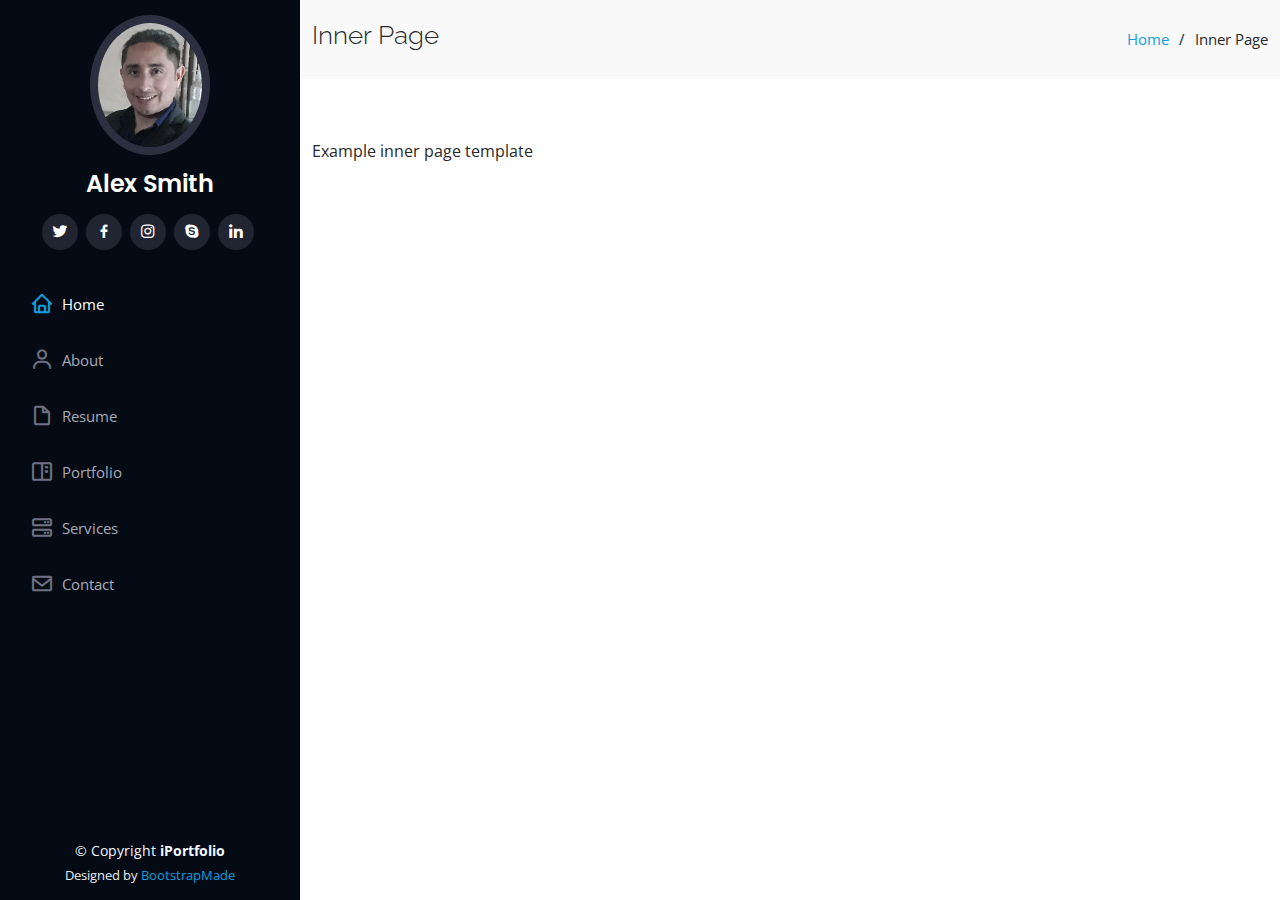
<file: docs/inner-page.html>
<!DOCTYPE html>
<html lang="en">

<head>
  <meta charset="utf-8">
  <meta content="width=device-width, initial-scale=1.0" name="viewport">

  <title>Inner Page - iPortfolio Bootstrap Template</title>
  <meta content="" name="description">
  <meta content="" name="keywords">

  <!-- Favicons -->
  <link href="assets/img/favicon.png" rel="icon">
  <link href="assets/img/apple-touch-icon.png" rel="apple-touch-icon">

  <!-- Google Fonts -->
  <link href="https://fonts.googleapis.com/css?family=Open+Sans:300,300i,400,400i,600,600i,700,700i|Raleway:300,300i,400,400i,500,500i,600,600i,700,700i|Poppins:300,300i,400,400i,500,500i,600,600i,700,700i" rel="stylesheet">

  <!-- Vendor CSS Files -->
  <link href="assets/vendor/aos/aos.css" rel="stylesheet">
  <link href="assets/vendor/bootstrap/css/bootstrap.min.css" rel="stylesheet">
  <link href="assets/vendor/bootstrap-icons/bootstrap-icons.css" rel="stylesheet">
  <link href="assets/vendor/boxicons/css/boxicons.min.css" rel="stylesheet">
  <link href="assets/vendor/glightbox/css/glightbox.min.css" rel="stylesheet">
  <link href="assets/vendor/swiper/swiper-bundle.min.css" rel="stylesheet">

  <!-- Template Main CSS File -->
  <link href="assets/css/style.css" rel="stylesheet">

  <!-- =======================================================
  * Template Name: iPortfolio - v3.5.0
  * Template URL: https://bootstrapmade.com/iportfolio-bootstrap-portfolio-websites-template/
  * Author: BootstrapMade.com
  * License: https://bootstrapmade.com/license/
  ======================================================== -->
</head>

<body>

  <!-- ======= Mobile nav toggle button ======= -->
  <i class="bi bi-list mobile-nav-toggle d-xl-none"></i>

  <!-- ======= Header ======= -->
  <header id="header">
    <div class="d-flex flex-column">

      <div class="profile">
        <img src="assets/img/profile-img.jpg" alt="" class="img-fluid rounded-circle">
        <h1 class="text-light"><a href="index.html">Alex Smith</a></h1>
        <div class="social-links mt-3 text-center">
          <a href="#" class="twitter"><i class="bx bxl-twitter"></i></a>
          <a href="#" class="facebook"><i class="bx bxl-facebook"></i></a>
          <a href="#" class="instagram"><i class="bx bxl-instagram"></i></a>
          <a href="#" class="google-plus"><i class="bx bxl-skype"></i></a>
          <a href="#" class="linkedin"><i class="bx bxl-linkedin"></i></a>
        </div>
      </div>

      <nav id="navbar" class="nav-menu navbar">
        <ul>
          <li><a href="#hero" class="nav-link scrollto active"><i class="bx bx-home"></i> <span>Home</span></a></li>
          <li><a href="#about" class="nav-link scrollto"><i class="bx bx-user"></i> <span>About</span></a></li>
          <li><a href="#resume" class="nav-link scrollto"><i class="bx bx-file-blank"></i> <span>Resume</span></a></li>
          <li><a href="#portfolio" class="nav-link scrollto"><i class="bx bx-book-content"></i> <span>Portfolio</span></a></li>
          <li><a href="#services" class="nav-link scrollto"><i class="bx bx-server"></i> <span>Services</span></a></li>
          <li><a href="#contact" class="nav-link scrollto"><i class="bx bx-envelope"></i> <span>Contact</span></a></li>
        </ul>
      </nav><!-- .nav-menu -->
    </div>
  </header><!-- End Header -->

  <main id="main">

    <!-- ======= Breadcrumbs ======= -->
    <section class="breadcrumbs">
      <div class="container">

        <div class="d-flex justify-content-between align-items-center">
          <h2>Inner Page</h2>
          <ol>
            <li><a href="index.html">Home</a></li>
            <li>Inner Page</li>
          </ol>
        </div>

      </div>
    </section><!-- End Breadcrumbs -->

    <section class="inner-page">
      <div class="container">
        <p>
          Example inner page template
        </p>
      </div>
    </section>

  </main><!-- End #main -->

  <!-- ======= Footer ======= -->
  <footer id="footer">
    <div class="container">
      <div class="copyright">
        &copy; Copyright <strong><span>iPortfolio</span></strong>
      </div>
      <div class="credits">
        <!-- All the links in the footer should remain intact. -->
        <!-- You can delete the links only if you purchased the pro version. -->
        <!-- Licensing information: https://bootstrapmade.com/license/ -->
        <!-- Purchase the pro version with working PHP/AJAX contact form: https://bootstrapmade.com/iportfolio-bootstrap-portfolio-websites-template/ -->
        Designed by <a href="https://bootstrapmade.com/">BootstrapMade</a>
      </div>
    </div>
  </footer><!-- End  Footer -->

  <a href="#" class="back-to-top d-flex align-items-center justify-content-center"><i class="bi bi-arrow-up-short"></i></a>

  <!-- Vendor JS Files -->
  <script src="assets/vendor/aos/aos.js"></script>
  <script src="assets/vendor/bootstrap/js/bootstrap.bundle.min.js"></script>
  <script src="assets/vendor/glightbox/js/glightbox.min.js"></script>
  <script src="assets/vendor/isotope-layout/isotope.pkgd.min.js"></script>
  <script src="assets/vendor/php-email-form/validate.js"></script>
  <script src="assets/vendor/purecounter/purecounter.js"></script>
  <script src="assets/vendor/swiper/swiper-bundle.min.js"></script>
  <script src="assets/vendor/typed.js/typed.min.js"></script>
  <script src="assets/vendor/waypoints/noframework.waypoints.js"></script>

  <!-- Template Main JS File -->
  <script src="assets/js/main.js"></script>

</body>

</html>
</file>
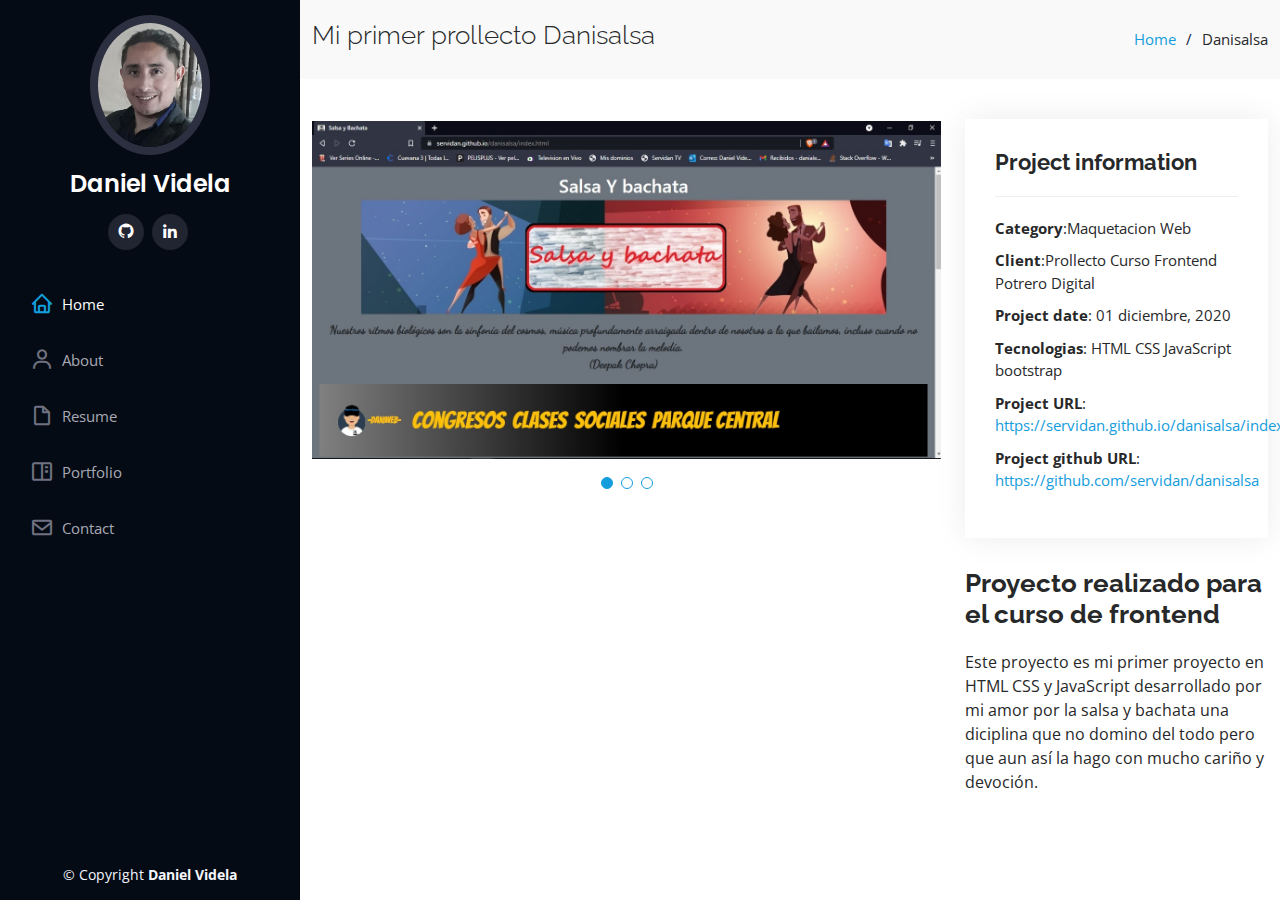
<file: docs/portfolio-details.html>
<!DOCTYPE html>
<html lang="en">

<head>
  <meta charset="utf-8">
  <meta content="width=device-width, initial-scale=1.0" name="viewport">

  <title>Danisalsa</title>
  <meta content="" name="description">
  <meta content="" name="keywords">

  <!-- Favicons -->
  <link href="assets/img/favicon.ico" rel="icon">
  <link href="assets/img/apple-touch-icon.png" rel="apple-touch-icon">

  <!-- Google Fonts -->
  <link href="https://fonts.googleapis.com/css?family=Open+Sans:300,300i,400,400i,600,600i,700,700i|Raleway:300,300i,400,400i,500,500i,600,600i,700,700i|Poppins:300,300i,400,400i,500,500i,600,600i,700,700i" rel="stylesheet">

  <!-- Vendor CSS Files -->
  <link href="assets/vendor/aos/aos.css" rel="stylesheet">
  <link href="assets/vendor/bootstrap/css/bootstrap.min.css" rel="stylesheet">
  <link href="assets/vendor/bootstrap-icons/bootstrap-icons.css" rel="stylesheet">
  <link href="assets/vendor/boxicons/css/boxicons.min.css" rel="stylesheet">
  <link href="assets/vendor/glightbox/css/glightbox.min.css" rel="stylesheet">
  <link href="assets/vendor/swiper/swiper-bundle.min.css" rel="stylesheet">

  <!-- Template Main CSS File -->
  <link href="assets/css/style.css" rel="stylesheet">

  <!-- =======================================================
  * Template Name: iPortfolio - v3.5.0
  * Template URL: https://bootstrapmade.com/iportfolio-bootstrap-portfolio-websites-template/
  * Author: BootstrapMade.com
  * License: https://bootstrapmade.com/license/
  ======================================================== -->
</head>

<body>

  <!-- ======= Mobile nav toggle button ======= -->
  <i class="bi bi-list mobile-nav-toggle d-xl-none"></i>

  <!-- ======= Header ======= -->
  <header id="header">
    <div class="d-flex flex-column">

      <div class="profile">
        <img src="assets/img/profile-img.jpg" alt="" class="img-fluid rounded-circle">
        <h1 class="text-light"><a href="index.html">Daniel Videla</a></h1>
        <div class="social-links mt-3 text-center">



          <a href="https://github.com/servidan" target="_blank" class="github"><i class="bx bxl-github"></i></a>
          <a href="https://www.linkedin.com/in/daniel-videla-fullstackdeveloper/" target="_blank" class="linkedin"><i class="bx bxl-linkedin"></i></a>
        </div>
      </div>

      <nav id="navbar" class="nav-menu navbar">
        <ul>
          <li><a href="index.html#hero" class="nav-link scrollto active"><i class="bx bx-home"></i> <span>Home</span></a></li>
          <li><a href="index.html#about" class="nav-link scrollto"><i class="bx bx-user"></i> <span>About</span></a></li>
          <li><a href="index.html#resume" class="nav-link scrollto"><i class="bx bx-file-blank"></i> <span>Resume</span></a></li>
          <li><a href="index.html#portfolio" class="nav-link scrollto"><i class="bx bx-book-content"></i> <span>Portfolio</span></a></li>
          <li><a href="index.html#contact" class="nav-link scrollto"><i class="bx bx-envelope"></i> <span>Contact</span></a></li>
        </ul>
      </nav><!-- .nav-menu -->
    </div>
  </header><!-- End Header -->

  <main id="main">

    <!-- ======= Breadcrumbs ======= -->
    <section id="breadcrumbs" class="breadcrumbs">
      <div class="container">

        <div class="d-flex justify-content-between align-items-center">
          <h2>Mi primer prollecto Danisalsa</h2>
          <ol>
            <li><a href="index.html">Home</a></li>
            <li>Danisalsa</li>
          </ol>
        </div>

      </div>
    </section><!-- End Breadcrumbs -->

    <!-- ======= Portfolio Details Section ======= -->
    <section id="portfolio-details" class="portfolio-details">
      <div class="container">

        <div class="row gy-4">

          <div class="col-lg-8">
            <div class="portfolio-details-slider swiper">
              <div class="swiper-wrapper align-items-center">

                <div class="swiper-slide">
                  <img src="assets/img/portfolio/portfolio-details-1.jpg" alt="">
                </div>

                <div class="swiper-slide">
                  <img src="assets/img/portfolio/portfolio-details-2.jpg" alt="">
                </div>

                <div class="swiper-slide">
                  <img src="assets/img/portfolio/portfolio-details-3.jpg" alt="">
                </div>

              </div>
              <div class="swiper-pagination"></div>
            </div>
          </div>

          <div class="col-lg-4">
            <div class="portfolio-info">
              <h3>Project information</h3>
              <ul>
                <li><strong>Category</strong>:Maquetacion Web</li>
                <li><strong>Client</strong>:Prollecto Curso Frontend Potrero Digital</li>
                <li><strong>Project date</strong>: 01 diciembre, 2020</li>
                <li><strong>Tecnologias</strong>: HTML CSS JavaScript bootstrap</li>
                <li><strong>Project URL</strong>: <a target="_blank" href="https://servidan.github.io/danisalsa/index.html">https://servidan.github.io/danisalsa/index.html</a></li>
                <li><strong>Project github URL</strong>: <a target="_blank" href="https://github.com/servidan/danisalsa">https://github.com/servidan/danisalsa</a></li>
              </ul>
            </div>
            <div class="portfolio-description">
              <h2>Proyecto realizado para el curso de frontend  </h2>
              <p>
              Este proyecto es mi primer proyecto en HTML CSS y JavaScript desarrollado por mi amor por la salsa y bachata una diciplina que no domino del todo pero que aun así la hago con mucho cariño y devoción.
              </p>
            </div>
          </div>

        </div>

      </div>
    </section><!-- End Portfolio Details Section -->

  </main><!-- End #main -->

  <!-- ======= Footer ======= -->
  <footer id="footer">
    <div class="container">
      <div class="copyright">
        &copy; Copyright <strong><span>Daniel Videla</span></strong>
      </div>
    </div>
  </footer><!-- End  Footer -->

  <a href="#" class="back-to-top d-flex align-items-center justify-content-center"><i class="bi bi-arrow-up-short"></i></a>

  <!-- Vendor JS Files -->
  <script src="assets/vendor/aos/aos.js"></script>
  <script src="assets/vendor/bootstrap/js/bootstrap.bundle.min.js"></script>
  <script src="assets/vendor/glightbox/js/glightbox.min.js"></script>
  <script src="assets/vendor/isotope-layout/isotope.pkgd.min.js"></script>
  <script src="assets/vendor/php-email-form/validate.js"></script>
  <script src="assets/vendor/purecounter/purecounter.js"></script>
  <script src="assets/vendor/swiper/swiper-bundle.min.js"></script>
  <script src="assets/vendor/typed.js/typed.min.js"></script>
  <script src="assets/vendor/waypoints/noframework.waypoints.js"></script>

  <!-- Template Main JS File -->
  <script src="assets/js/main.js"></script>

</body>

</html>
</file>
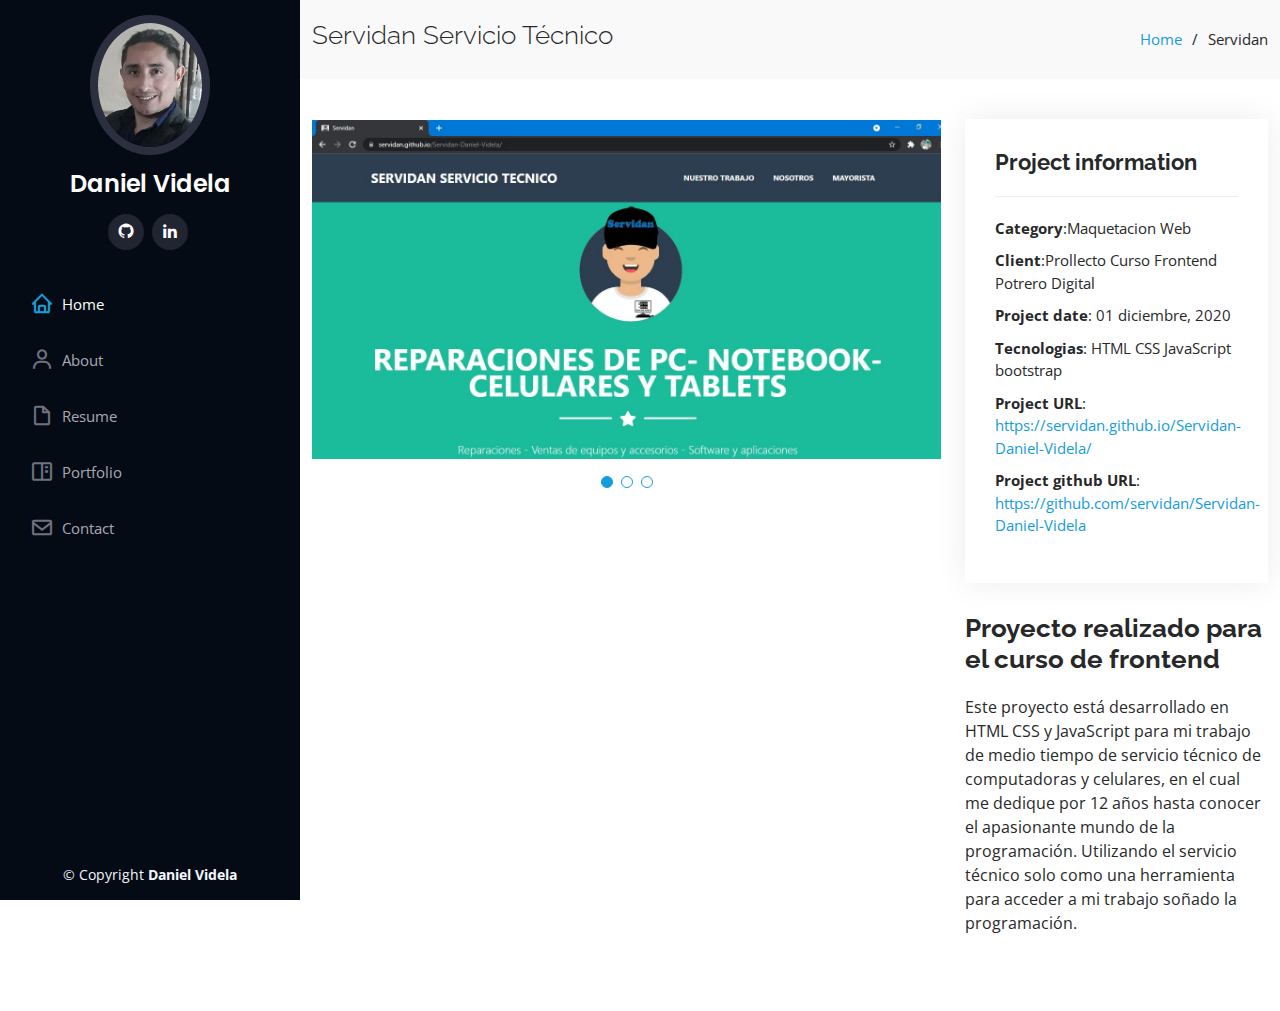
<file: docs/portfolio-details1.html>
<!DOCTYPE html>
<html lang="en">

<head>
  <meta charset="utf-8">
  <meta content="width=device-width, initial-scale=1.0" name="viewport">

  <title>Servidan Servicio Técnico</title>
  <meta content="" name="description">
  <meta content="" name="keywords">

  <!-- Favicons -->
  <link href="assets/img/favicon.ico" rel="icon">
  <link href="assets/img/apple-touch-icon.png" rel="apple-touch-icon">

  <!-- Google Fonts -->
  <link href="https://fonts.googleapis.com/css?family=Open+Sans:300,300i,400,400i,600,600i,700,700i|Raleway:300,300i,400,400i,500,500i,600,600i,700,700i|Poppins:300,300i,400,400i,500,500i,600,600i,700,700i" rel="stylesheet">

  <!-- Vendor CSS Files -->
  <link href="assets/vendor/aos/aos.css" rel="stylesheet">
  <link href="assets/vendor/bootstrap/css/bootstrap.min.css" rel="stylesheet">
  <link href="assets/vendor/bootstrap-icons/bootstrap-icons.css" rel="stylesheet">
  <link href="assets/vendor/boxicons/css/boxicons.min.css" rel="stylesheet">
  <link href="assets/vendor/glightbox/css/glightbox.min.css" rel="stylesheet">
  <link href="assets/vendor/swiper/swiper-bundle.min.css" rel="stylesheet">

  <!-- Template Main CSS File -->
  <link href="assets/css/style.css" rel="stylesheet">

  <!-- =======================================================
  * Template Name: iPortfolio - v3.5.0
  * Template URL: https://bootstrapmade.com/iportfolio-bootstrap-portfolio-websites-template/
  * Author: BootstrapMade.com
  * License: https://bootstrapmade.com/license/
  ======================================================== -->
</head>

<body>

  <!-- ======= Mobile nav toggle button ======= -->
  <i class="bi bi-list mobile-nav-toggle d-xl-none"></i>

  <!-- ======= Header ======= -->
  <header id="header">
    <div class="d-flex flex-column">

      <div class="profile">
        <img src="assets/img/profile-img.jpg" alt="" class="img-fluid rounded-circle">
        <h1 class="text-light"><a href="index.html">Daniel Videla</a></h1>
        <div class="social-links mt-3 text-center">



          <a href="https://github.com/servidan" target="_blank" class="github"><i class="bx bxl-github"></i></a>
          <a href="https://www.linkedin.com/in/daniel-videla-fullstackdeveloper/" target="_blank" class="linkedin"><i class="bx bxl-linkedin"></i></a>
        </div>
      </div>

      <nav id="navbar" class="nav-menu navbar">
        <ul>
          <li><a href="index.html#hero" class="nav-link scrollto active"><i class="bx bx-home"></i> <span>Home</span></a></li>
          <li><a href="index.html#about" class="nav-link scrollto"><i class="bx bx-user"></i> <span>About</span></a></li>
          <li><a href="index.html#resume" class="nav-link scrollto"><i class="bx bx-file-blank"></i> <span>Resume</span></a></li>
          <li><a href="index.html#portfolio" class="nav-link scrollto"><i class="bx bx-book-content"></i> <span>Portfolio</span></a></li>
          <li><a href="index.html#contact" class="nav-link scrollto"><i class="bx bx-envelope"></i> <span>Contact</span></a></li>
        </ul>
      </nav><!-- .nav-menu -->
    </div>
  </header><!-- End Header -->

  <main id="main">

    <!-- ======= Breadcrumbs ======= -->
    <section id="breadcrumbs" class="breadcrumbs">
      <div class="container">

        <div class="d-flex justify-content-between align-items-center">
          <h2>Servidan Servicio Técnico</h2>
          <ol>
            <li><a href="index.html">Home</a></li>
            <li>Servidan</li>
          </ol>
        </div>

      </div>
    </section><!-- End Breadcrumbs -->

    <!-- ======= Portfolio Details Section ======= -->
    <section id="portfolio-details" class="portfolio-details">
      <div class="container">

        <div class="row gy-4">

          <div class="col-lg-8">
            <div class="portfolio-details-slider swiper">
              <div class="swiper-wrapper align-items-center">

                <div class="swiper-slide">
                  <img src="assets/img/portfolio/portfolio-3.jpg" alt="servidan">
                </div>

                <div class="swiper-slide">
                  <img src="assets/img/portfolio/nosotros.jpg" alt="servidancomputers">
                </div>

                <div class="swiper-slide">
                  <img src="assets/img/portfolio/NT.jpg" alt="servidan">
                </div>

              </div>
              <div class="swiper-pagination"></div>
            </div>
          </div>

          <div class="col-lg-4">
            <div class="portfolio-info">
              <h3>Project information</h3>
              <ul>
                <li><strong>Category</strong>:Maquetacion Web</li>
                <li><strong>Client</strong>:Prollecto Curso Frontend Potrero Digital</li>
                <li><strong>Project date</strong>: 01 diciembre, 2020</li>
                <li><strong>Tecnologias</strong>: HTML CSS JavaScript bootstrap</li>
                <li><strong>Project URL</strong>: <a target="_blank" href="https://servidan.github.io/Servidan-Daniel-Videla/">https://servidan.github.io/Servidan-Daniel-Videla/</a></li>
                <li><strong>Project github URL</strong>: <a target="_blank" href="https://github.com/servidan/Servidan-Daniel-Videla">https://github.com/servidan/Servidan-Daniel-Videla</a></li>
              </ul>
            </div>
            <div class="portfolio-description">
              <h2>Proyecto realizado para el curso de frontend </h2>
              <p>Este proyecto está desarrollado en HTML CSS y JavaScript para mi trabajo de medio tiempo de servicio técnico de computadoras y celulares, en el cual me dedique por 12 años hasta conocer el apasionante mundo de la programación.
                Utilizando el servicio técnico solo como una herramienta para acceder a mi trabajo soñado la programación.</p>
            </div>
          </div>

        </div>

      </div>
    </section><!-- End Portfolio Details Section -->

  </main><!-- End #main -->

  <!-- ======= Footer ======= -->
  <footer id="footer">
    <div class="container">
      <div class="copyright">
        &copy; Copyright <strong><span>Daniel Videla</span></strong>
      </div>
    </div>
  </footer><!-- End  Footer -->

  <a href="#" class="back-to-top d-flex align-items-center justify-content-center"><i class="bi bi-arrow-up-short"></i></a>

  <!-- Vendor JS Files -->
  <script src="assets/vendor/aos/aos.js"></script>
  <script src="assets/vendor/bootstrap/js/bootstrap.bundle.min.js"></script>
  <script src="assets/vendor/glightbox/js/glightbox.min.js"></script>
  <script src="assets/vendor/isotope-layout/isotope.pkgd.min.js"></script>
  <script src="assets/vendor/php-email-form/validate.js"></script>
  <script src="assets/vendor/purecounter/purecounter.js"></script>
  <script src="assets/vendor/swiper/swiper-bundle.min.js"></script>
  <script src="assets/vendor/typed.js/typed.min.js"></script>
  <script src="assets/vendor/waypoints/noframework.waypoints.js"></script>

  <!-- Template Main JS File -->
  <script src="assets/js/main.js"></script>

</body>

</html>
</file>
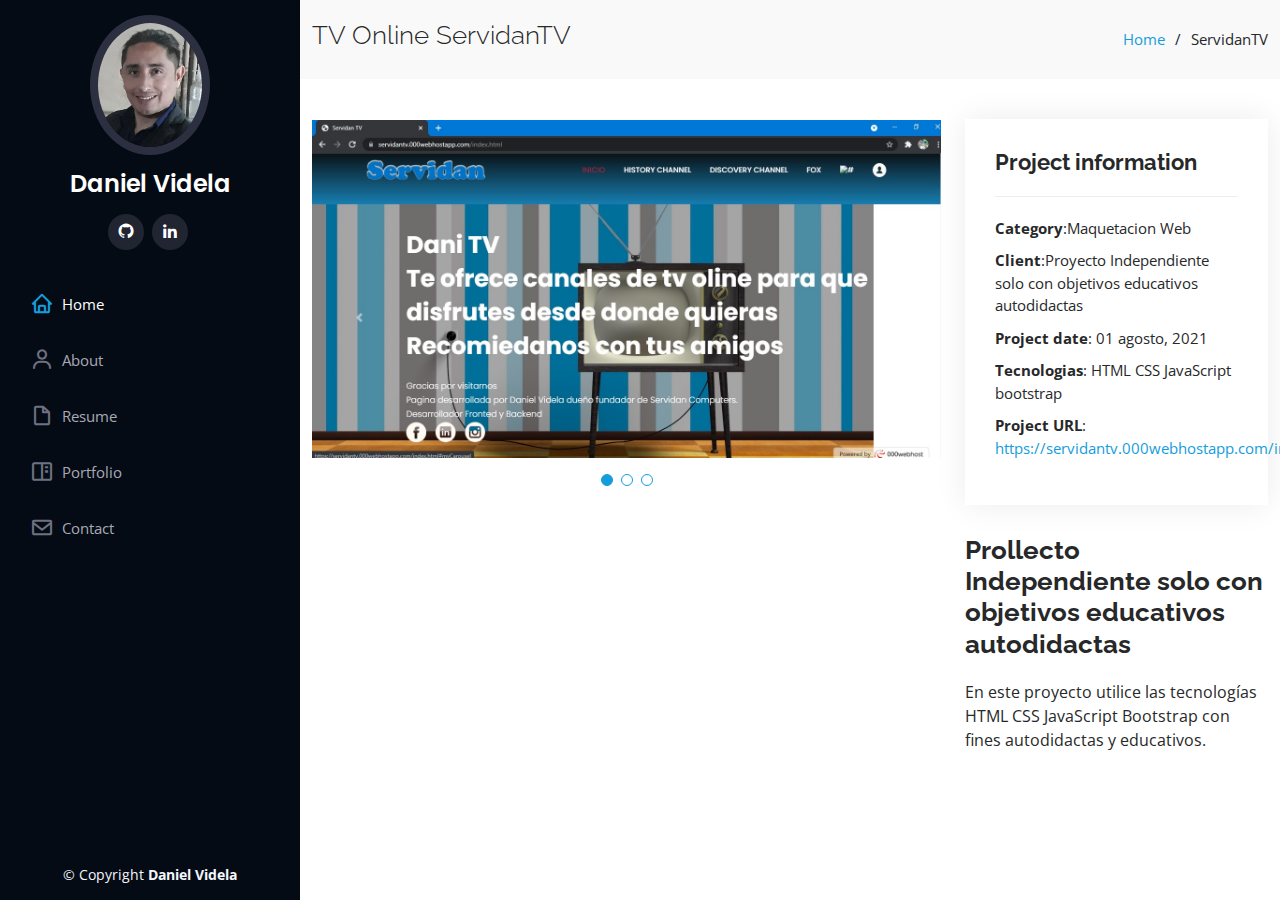
<file: docs/portfolio-details2.html>
<!DOCTYPE html>
<html lang="en">

<head>
  <meta charset="utf-8">
  <meta content="width=device-width, initial-scale=1.0" name="viewport">

  <title>ServidanTV</title>
  <meta content="" name="description">
  <meta content="" name="keywords">

  <!-- Favicons -->
  <link href="assets/img/favicon.ico" rel="icon">
  <link href="assets/img/apple-touch-icon.png" rel="apple-touch-icon">

  <!-- Google Fonts -->
  <link href="https://fonts.googleapis.com/css?family=Open+Sans:300,300i,400,400i,600,600i,700,700i|Raleway:300,300i,400,400i,500,500i,600,600i,700,700i|Poppins:300,300i,400,400i,500,500i,600,600i,700,700i" rel="stylesheet">

  <!-- Vendor CSS Files -->
  <link href="assets/vendor/aos/aos.css" rel="stylesheet">
  <link href="assets/vendor/bootstrap/css/bootstrap.min.css" rel="stylesheet">
  <link href="assets/vendor/bootstrap-icons/bootstrap-icons.css" rel="stylesheet">
  <link href="assets/vendor/boxicons/css/boxicons.min.css" rel="stylesheet">
  <link href="assets/vendor/glightbox/css/glightbox.min.css" rel="stylesheet">
  <link href="assets/vendor/swiper/swiper-bundle.min.css" rel="stylesheet">

  <!-- Template Main CSS File -->
  <link href="assets/css/style.css" rel="stylesheet">

  <!-- =======================================================
  * Template Name: iPortfolio - v3.5.0
  * Template URL: https://bootstrapmade.com/iportfolio-bootstrap-portfolio-websites-template/
  * Author: BootstrapMade.com
  * License: https://bootstrapmade.com/license/
  ======================================================== -->
</head>

<body>

  <!-- ======= Mobile nav toggle button ======= -->
  <i class="bi bi-list mobile-nav-toggle d-xl-none"></i>

  <!-- ======= Header ======= -->
  <header id="header">
    <div class="d-flex flex-column">

      <div class="profile">
        <img src="assets/img/profile-img.jpg" alt="" class="img-fluid rounded-circle">
        <h1 class="text-light"><a href="index.html">Daniel Videla</a></h1>
        <div class="social-links mt-3 text-center">



          <a href="https://github.com/servidan" target="_blank" class="github"><i class="bx bxl-github"></i></a>
          <a href="https://www.linkedin.com/in/daniel-videla-fullstackdeveloper/" target="_blank" class="linkedin"><i class="bx bxl-linkedin"></i></a>
        </div>
      </div>

      <nav id="navbar" class="nav-menu navbar">
        <ul>
          <li><a href="index.html#hero" class="nav-link scrollto active"><i class="bx bx-home"></i> <span>Home</span></a></li>
          <li><a href="index.html#about" class="nav-link scrollto"><i class="bx bx-user"></i> <span>About</span></a></li>
          <li><a href="index.html#resume" class="nav-link scrollto"><i class="bx bx-file-blank"></i> <span>Resume</span></a></li>
          <li><a href="index.html#portfolio" class="nav-link scrollto"><i class="bx bx-book-content"></i> <span>Portfolio</span></a></li>
          <li><a href="index.html#contact" class="nav-link scrollto"><i class="bx bx-envelope"></i> <span>Contact</span></a></li>
        </ul>
      </nav><!-- .nav-menu -->
    </div>
  </header><!-- End Header -->

  <main id="main">

    <!-- ======= Breadcrumbs ======= -->
    <section id="breadcrumbs" class="breadcrumbs">
      <div class="container">

        <div class="d-flex justify-content-between align-items-center">
          <h2>TV Online ServidanTV</h2>
          <ol>
            <li><a href="index.html">Home</a></li>
            <li>ServidanTV</li>
          </ol>
        </div>

      </div>
    </section><!-- End Breadcrumbs -->

    <!-- ======= Portfolio Details Section ======= -->
    <section id="portfolio-details" class="portfolio-details">
      <div class="container">

        <div class="row gy-4">

          <div class="col-lg-8">
            <div class="portfolio-details-slider swiper">
              <div class="swiper-wrapper align-items-center">

                <div class="swiper-slide">
                  <img src="assets/img/portfolio/portfolio-6.jpg" alt="">
                </div>

                <div class="swiper-slide">
                  <img src="assets/img/portfolio/tv2.jpg" alt="">
                </div>

                <div class="swiper-slide">
                  <img src="assets/img/portfolio/tv3.jpg" alt="">
                </div>

              </div>
              <div class="swiper-pagination"></div>
            </div>
          </div>

          <div class="col-lg-4">
            <div class="portfolio-info">
              <h3>Project information</h3>
              <ul>
                <li><strong>Category</strong>:Maquetacion Web</li>
                <li><strong>Client</strong>:Proyecto Independiente solo con objetivos educativos autodidactas</li>
                <li><strong>Project date</strong>: 01 agosto, 2021</li>
                <li><strong>Tecnologias</strong>: HTML CSS JavaScript bootstrap</li>
                <li><strong>Project URL</strong>: <a target="_blank" href="https://servidantv.000webhostapp.com/index.html">https://servidantv.000webhostapp.com/index.html</a></li>

              </ul>
            </div>
            <div class="portfolio-description">
              <h2>Prollecto Independiente solo con objetivos educativos autodidactas </h2>
              <p>
              En este proyecto utilice las tecnologías HTML CSS JavaScript Bootstrap con fines autodidactas y educativos.
              </p>
            </div>
          </div>

        </div>

      </div>
    </section><!-- End Portfolio Details Section -->

  </main><!-- End #main -->

  <!-- ======= Footer ======= -->
  <footer id="footer">
    <div class="container">
      <div class="copyright">
        &copy; Copyright <strong><span>Daniel Videla</span></strong>
      </div>
    </div>
  </footer><!-- End  Footer -->

  <a href="#" class="back-to-top d-flex align-items-center justify-content-center"><i class="bi bi-arrow-up-short"></i></a>

  <!-- Vendor JS Files -->
  <script src="assets/vendor/aos/aos.js"></script>
  <script src="assets/vendor/bootstrap/js/bootstrap.bundle.min.js"></script>
  <script src="assets/vendor/glightbox/js/glightbox.min.js"></script>
  <script src="assets/vendor/isotope-layout/isotope.pkgd.min.js"></script>
  <script src="assets/vendor/php-email-form/validate.js"></script>
  <script src="assets/vendor/purecounter/purecounter.js"></script>
  <script src="assets/vendor/swiper/swiper-bundle.min.js"></script>
  <script src="assets/vendor/typed.js/typed.min.js"></script>
  <script src="assets/vendor/waypoints/noframework.waypoints.js"></script>

  <!-- Template Main JS File -->
  <script src="assets/js/main.js"></script>

</body>

</html>
</file>
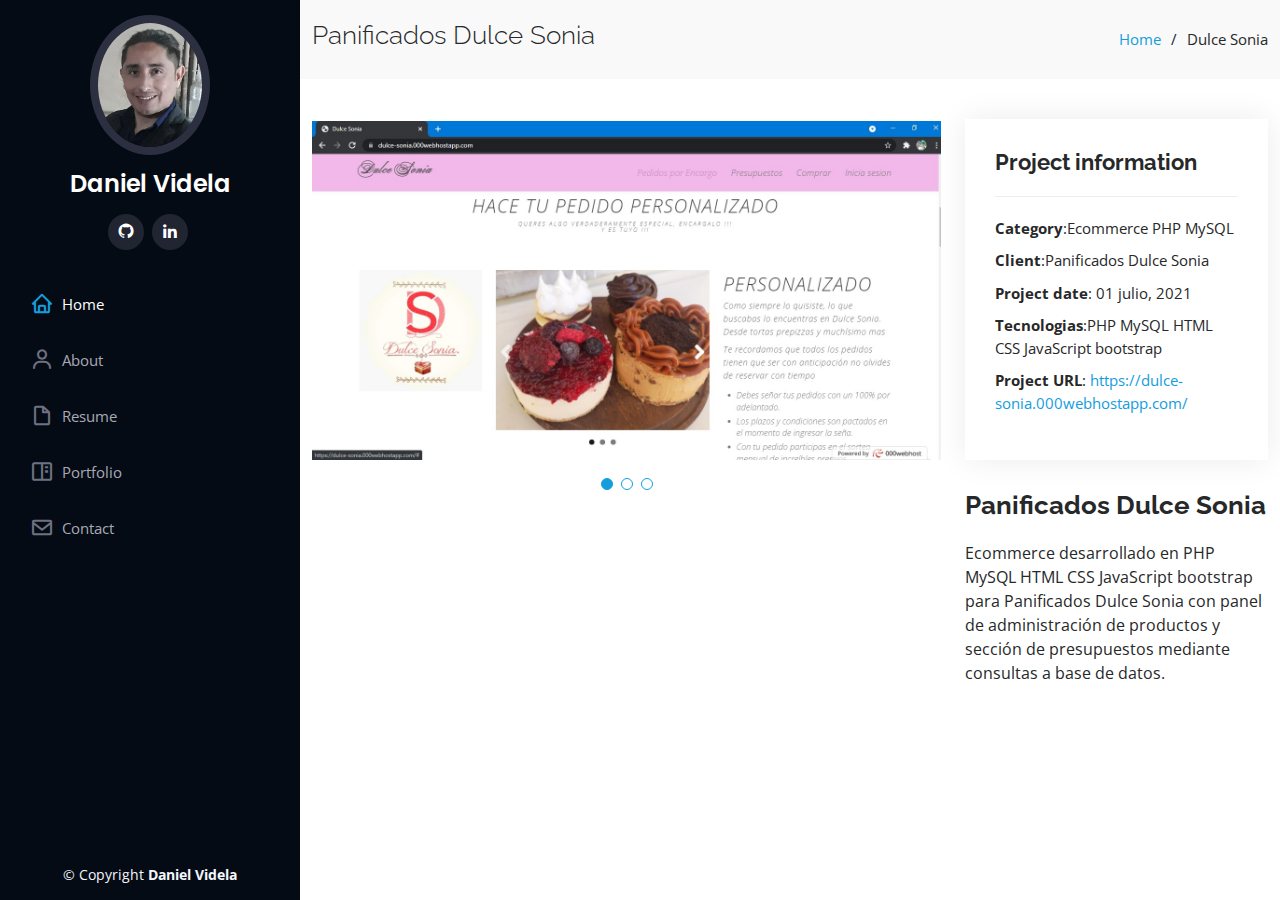
<file: docs/portfolio-details3.html>
<!DOCTYPE html>
<html lang="en">

<head>
  <meta charset="utf-8">
  <meta content="width=device-width, initial-scale=1.0" name="viewport">

  <title>DulceSonia</title>
  <meta content="" name="description">
  <meta content="" name="keywords">

  <!-- Favicons -->
  <link href="assets/img/favicon.ico" rel="icon">
  <link href="assets/img/apple-touch-icon.png" rel="apple-touch-icon">

  <!-- Google Fonts -->
  <link href="https://fonts.googleapis.com/css?family=Open+Sans:300,300i,400,400i,600,600i,700,700i|Raleway:300,300i,400,400i,500,500i,600,600i,700,700i|Poppins:300,300i,400,400i,500,500i,600,600i,700,700i" rel="stylesheet">

  <!-- Vendor CSS Files -->
  <link href="assets/vendor/aos/aos.css" rel="stylesheet">
  <link href="assets/vendor/bootstrap/css/bootstrap.min.css" rel="stylesheet">
  <link href="assets/vendor/bootstrap-icons/bootstrap-icons.css" rel="stylesheet">
  <link href="assets/vendor/boxicons/css/boxicons.min.css" rel="stylesheet">
  <link href="assets/vendor/glightbox/css/glightbox.min.css" rel="stylesheet">
  <link href="assets/vendor/swiper/swiper-bundle.min.css" rel="stylesheet">

  <!-- Template Main CSS File -->
  <link href="assets/css/style.css" rel="stylesheet">

  <!-- =======================================================
  * Template Name: iPortfolio - v3.5.0
  * Template URL: https://bootstrapmade.com/iportfolio-bootstrap-portfolio-websites-template/
  * Author: BootstrapMade.com
  * License: https://bootstrapmade.com/license/
  ======================================================== -->
</head>

<body>

  <!-- ======= Mobile nav toggle button ======= -->
  <i class="bi bi-list mobile-nav-toggle d-xl-none"></i>

  <!-- ======= Header ======= -->
  <header id="header">
    <div class="d-flex flex-column">

      <div class="profile">
        <img src="assets/img/profile-img.jpg" alt="" class="img-fluid rounded-circle">
        <h1 class="text-light"><a href="index.html">Daniel Videla</a></h1>
        <div class="social-links mt-3 text-center">



          <a href="https://github.com/servidan" target="_blank" class="github"><i class="bx bxl-github"></i></a>
          <a href="https://www.linkedin.com/in/daniel-videla-fullstackdeveloper/" target="_blank" class="linkedin"><i class="bx bxl-linkedin"></i></a>
        </div>
      </div>

      <nav id="navbar" class="nav-menu navbar">
        <ul>
          <!-- ¿como redirecciono al index.html y a su ves a la seccion #hero? -->
          <li><a href="index.html#hero" class="nav-link scrollto active"><i class="bx bx-home"></i> <span>Home</span></a></li>
          <li><a href="index.html#about" class="nav-link scrollto"><i class="bx bx-user"></i> <span>About</span></a></li>
          <li><a href="index.html#resume" class="nav-link scrollto"><i class="bx bx-file-blank"></i> <span>Resume</span></a></li>
          <li><a href="index.html#portfolio" class="nav-link scrollto"><i class="bx bx-book-content"></i> <span>Portfolio</span></a></li>
          <li><a href="index.html#contact" class="nav-link scrollto"><i class="bx bx-envelope"></i> <span>Contact</span></a></li>
        </ul>
      </nav><!-- .nav-menu -->
    </div>
  </header><!-- End Header -->

  <main id="main">

    <!-- ======= Breadcrumbs ======= -->
    <section id="breadcrumbs" class="breadcrumbs">
      <div class="container">

        <div class="d-flex justify-content-between align-items-center">
          <h2>Panificados Dulce Sonia</h2>
          <ol>
            <li><a href="index.html">Home</a></li>
            <li>Dulce Sonia</li>
          </ol>
        </div>

      </div>
    </section><!-- End Breadcrumbs -->

    <!-- ======= Portfolio Details Section ======= -->
    <section id="portfolio-details" class="portfolio-details">
      <div class="container">

        <div class="row gy-4">

          <div class="col-lg-8">
            <div class="portfolio-details-slider swiper">
              <div class="swiper-wrapper align-items-center">

                <div class="swiper-slide">
                  <img src="assets/img/portfolio/portfolio-4.jpg" alt="Dulce Sonia">
                </div>

                <div class="swiper-slide">
                  <img src="assets/img/portfolio/ds2.jpg" alt="Dulce Sonia ">
                </div>

                <div class="swiper-slide">
                  <img src="assets/img/portfolio/ds3.jpg" alt="Dulce Sonia">
                </div>

              </div>
              <div class="swiper-pagination"></div>
            </div>
          </div>

          <div class="col-lg-4">
            <div class="portfolio-info">
              <h3>Project information</h3>
              <ul>
                <li><strong>Category</strong>:Ecommerce PHP MySQL</li>
                <li><strong>Client</strong>:Panificados Dulce Sonia</li>
                <li><strong>Project date</strong>: 01 julio, 2021</li>
                <li><strong>Tecnologias</strong>:PHP MySQL HTML CSS JavaScript bootstrap</li>
                <li><strong>Project URL</strong>: <a target="_blank" href="https://dulce-sonia.000webhostapp.com/">https://dulce-sonia.000webhostapp.com/</a></li>

              </ul>
            </div>
            <div class="portfolio-description">
              <h2>Panificados Dulce Sonia </h2>
              <p>
                Ecommerce desarrollado en PHP MySQL HTML CSS JavaScript bootstrap para Panificados Dulce Sonia con panel de administración de productos y sección de presupuestos mediante consultas a base de datos.              </p>
            </div>
          </div>

        </div>

      </div>
    </section><!-- End Portfolio Details Section -->

  </main><!-- End #main -->

  <!-- ======= Footer ======= -->
  <footer id="footer">
    <div class="container">
      <div class="copyright">
        &copy; Copyright <strong><span>Daniel Videla</span></strong>
      </div>
    </div>
  </footer><!-- End  Footer -->

  <a href="#" class="back-to-top d-flex align-items-center justify-content-center"><i class="bi bi-arrow-up-short"></i></a>

  <!-- Vendor JS Files -->
  <script src="assets/vendor/aos/aos.js"></script>
  <script src="assets/vendor/bootstrap/js/bootstrap.bundle.min.js"></script>
  <script src="assets/vendor/glightbox/js/glightbox.min.js"></script>
  <script src="assets/vendor/isotope-layout/isotope.pkgd.min.js"></script>
  <script src="assets/vendor/php-email-form/validate.js"></script>
  <script src="assets/vendor/purecounter/purecounter.js"></script>
  <script src="assets/vendor/swiper/swiper-bundle.min.js"></script>
  <script src="assets/vendor/typed.js/typed.min.js"></script>
  <script src="assets/vendor/waypoints/noframework.waypoints.js"></script>

  <!-- Template Main JS File -->
  <script src="assets/js/main.js"></script>

</body>

</html>
</file>
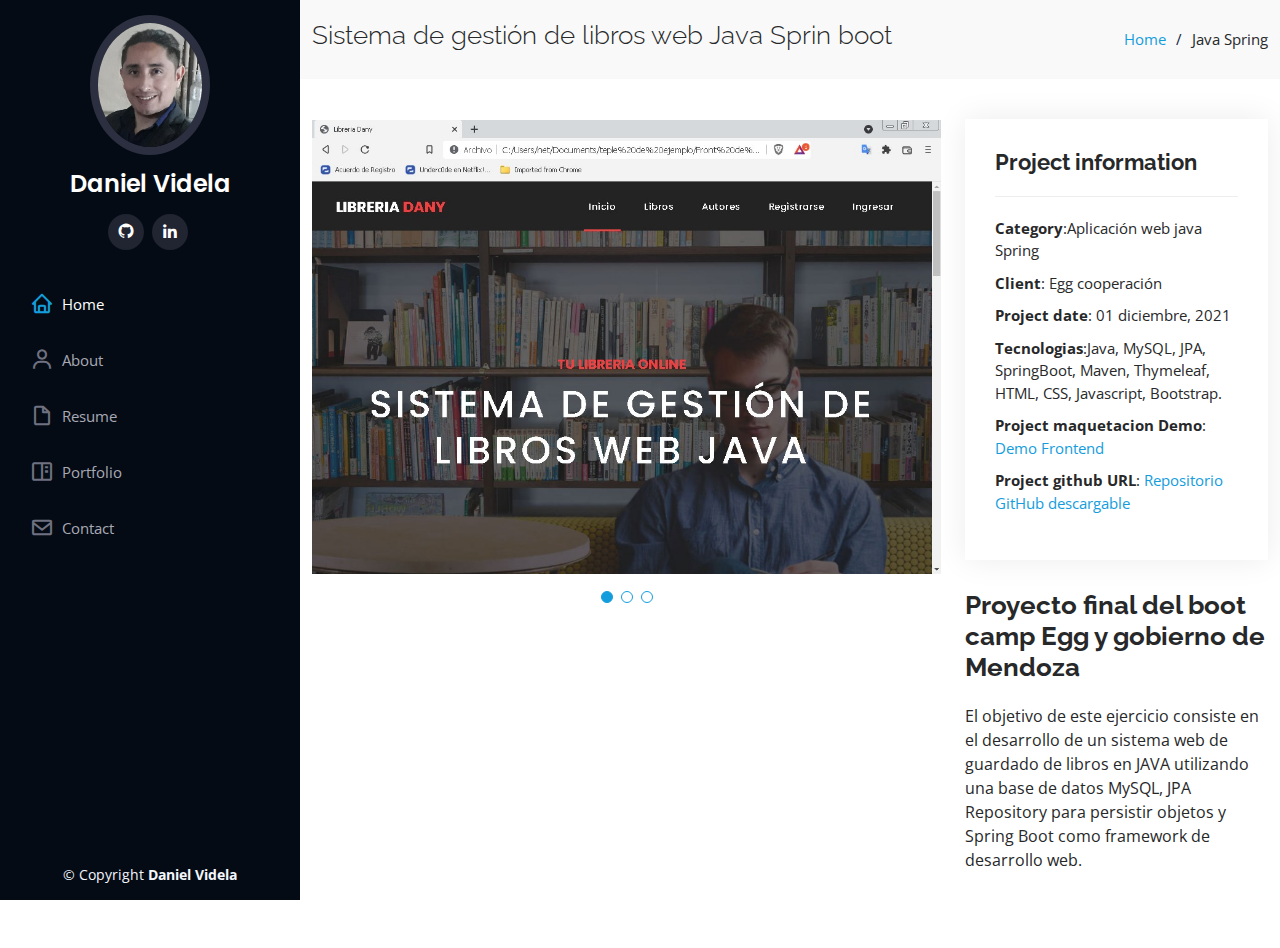
<file: docs/portfolio-details4.html>
<!DOCTYPE html>
<html lang="en">

<head>
  <meta charset="utf-8">
  <meta content="width=device-width, initial-scale=1.0" name="viewport">

  <title>Libreria Dani</title>
  <meta content="" name="description">
  <meta content="" name="keywords">

  <!-- Favicons -->
  <link href="assets/img/favicon.ico" rel="icon">
  <link href="assets/img/apple-touch-icon.png" rel="apple-touch-icon">

  <!-- Google Fonts -->
  <link href="https://fonts.googleapis.com/css?family=Open+Sans:300,300i,400,400i,600,600i,700,700i|Raleway:300,300i,400,400i,500,500i,600,600i,700,700i|Poppins:300,300i,400,400i,500,500i,600,600i,700,700i" rel="stylesheet">

  <!-- Vendor CSS Files -->
  <link href="assets/vendor/aos/aos.css" rel="stylesheet">
  <link href="assets/vendor/bootstrap/css/bootstrap.min.css" rel="stylesheet">
  <link href="assets/vendor/bootstrap-icons/bootstrap-icons.css" rel="stylesheet">
  <link href="assets/vendor/boxicons/css/boxicons.min.css" rel="stylesheet">
  <link href="assets/vendor/glightbox/css/glightbox.min.css" rel="stylesheet">
  <link href="assets/vendor/swiper/swiper-bundle.min.css" rel="stylesheet">

  <!-- Template Main CSS File -->
  <link href="assets/css/style.css" rel="stylesheet">

  <!-- =======================================================
  * Template Name: iPortfolio - v3.5.0
  * Template URL: https://bootstrapmade.com/iportfolio-bootstrap-portfolio-websites-template/
  * Author: BootstrapMade.com
  * License: https://bootstrapmade.com/license/
  ======================================================== -->
</head>

<body>

  <!-- ======= Mobile nav toggle button ======= -->
  <i class="bi bi-list mobile-nav-toggle d-xl-none"></i>

  <!-- ======= Header ======= -->
  <header id="header">
    <div class="d-flex flex-column">

      <div class="profile">
        <img src="assets/img/profile-img.jpg" alt="" class="img-fluid rounded-circle">
        <h1 class="text-light"><a href="index.html">Daniel Videla</a></h1>
        <div class="social-links mt-3 text-center">



          <a href="https://github.com/servidan" target="_blank" class="github"><i class="bx bxl-github"></i></a>
          <a href="https://www.linkedin.com/in/daniel-videla-fullstackdeveloper/" target="_blank" class="linkedin"><i class="bx bxl-linkedin"></i></a>
        </div>
      </div>

      <nav id="navbar" class="nav-menu navbar">
        <ul>
          <li><a href="index.html#hero" class="nav-link scrollto active"><i class="bx bx-home"></i> <span>Home</span></a></li>
          <li><a href="index.html#about" class="nav-link scrollto"><i class="bx bx-user"></i> <span>About</span></a></li>
          <li><a href="index.html#resume" class="nav-link scrollto"><i class="bx bx-file-blank"></i> <span>Resume</span></a></li>
          <li><a href="index.html#portfolio" class="nav-link scrollto"><i class="bx bx-book-content"></i> <span>Portfolio</span></a></li>
          <li><a href="index.html#contact" class="nav-link scrollto"><i class="bx bx-envelope"></i> <span>Contact</span></a></li>
        </ul>
      </nav><!-- .nav-menu -->
    </div>
  </header><!-- End Header -->

  <main id="main">

    <!-- ======= Breadcrumbs ======= -->
    <section id="breadcrumbs" class="breadcrumbs">
      <div class="container">

        <div class="d-flex justify-content-between align-items-center">
          <h2>Sistema de gestión de libros web Java Sprin boot</h2>
          <ol>
            <li><a href="index.html">Home</a></li>
            <li>Java Spring</li>
          </ol>
        </div>

      </div>
    </section><!-- End Breadcrumbs -->

    <!-- ======= Portfolio Details Section ======= -->
    <section id="portfolio-details" class="portfolio-details">
      <div class="container">

        <div class="row gy-4">

          <div class="col-lg-8">
            <div class="portfolio-details-slider swiper">
              <div class="swiper-wrapper align-items-center">

                <div class="swiper-slide">
                  <img src="assets/img/portfolio/lib1.jpg" alt="libreria-index">
                </div>

                <div class="swiper-slide">
                  <img src="assets/img/portfolio/lib2.jpg" alt="secciones">
                </div>

                <div class="swiper-slide">
                  <img src="assets/img/portfolio/lib3.jpg" alt="Login">
                </div>

              </div>
              <div class="swiper-pagination"></div>
            </div>
          </div>

          <div class="col-lg-4">
            <div class="portfolio-info">
              <h3>Project information</h3>
              <ul>
                <li><strong>Category</strong>:Aplicación web java Spring</li>
                <li><strong>Client</strong>: Egg cooperación </li>
                <li><strong>Project date</strong>: 01 diciembre, 2021</li>
                <li><strong>Tecnologias</strong>:Java, MySQL, JPA, SpringBoot, Maven, Thymeleaf, HTML, CSS, Javascript, Bootstrap.</li>
                <li><strong>Project maquetacion Demo</strong>: <a target="_blank" href="https://servidan.github.io/DemoFrontLibreriaJavaSpring/">Demo Frontend </a></li>
                <li><strong>Project github URL</strong>: <a target="_blank" href="https://github.com/servidan/javalibreriadan.git">Repositorio GitHub descargable</a></li>
              </ul>
            </div>
            <div class="portfolio-description">
              <h2>Proyecto final del boot camp Egg y gobierno de Mendoza</h2>
              <p>

  El objetivo de este ejercicio consiste en el desarrollo de un sistema web de guardado de libros en JAVA utilizando una base de datos MySQL, JPA Repository para persistir objetos y Spring Boot como framework de desarrollo web.


              </p>
            </div>
          </div>

        </div>

      </div>
    </section><!-- End Portfolio Details Section -->

  </main><!-- End #main -->

  <!-- ======= Footer ======= -->
  <footer id="footer">
    <div class="container">
      <div class="copyright">
        &copy; Copyright <strong><span>Daniel Videla</span></strong>
      </div>
    </div>
  </footer><!-- End  Footer -->

  <a href="#" class="back-to-top d-flex align-items-center justify-content-center"><i class="bi bi-arrow-up-short"></i></a>

  <!-- Vendor JS Files -->
  <script src="assets/vendor/aos/aos.js"></script>
  <script src="assets/vendor/bootstrap/js/bootstrap.bundle.min.js"></script>
  <script src="assets/vendor/glightbox/js/glightbox.min.js"></script>
  <script src="assets/vendor/isotope-layout/isotope.pkgd.min.js"></script>
  <script src="assets/vendor/php-email-form/validate.js"></script>
  <script src="assets/vendor/purecounter/purecounter.js"></script>
  <script src="assets/vendor/swiper/swiper-bundle.min.js"></script>
  <script src="assets/vendor/typed.js/typed.min.js"></script>
  <script src="assets/vendor/waypoints/noframework.waypoints.js"></script>

  <!-- Template Main JS File -->
  <script src="assets/js/main.js"></script>

</body>

</html>
</file>
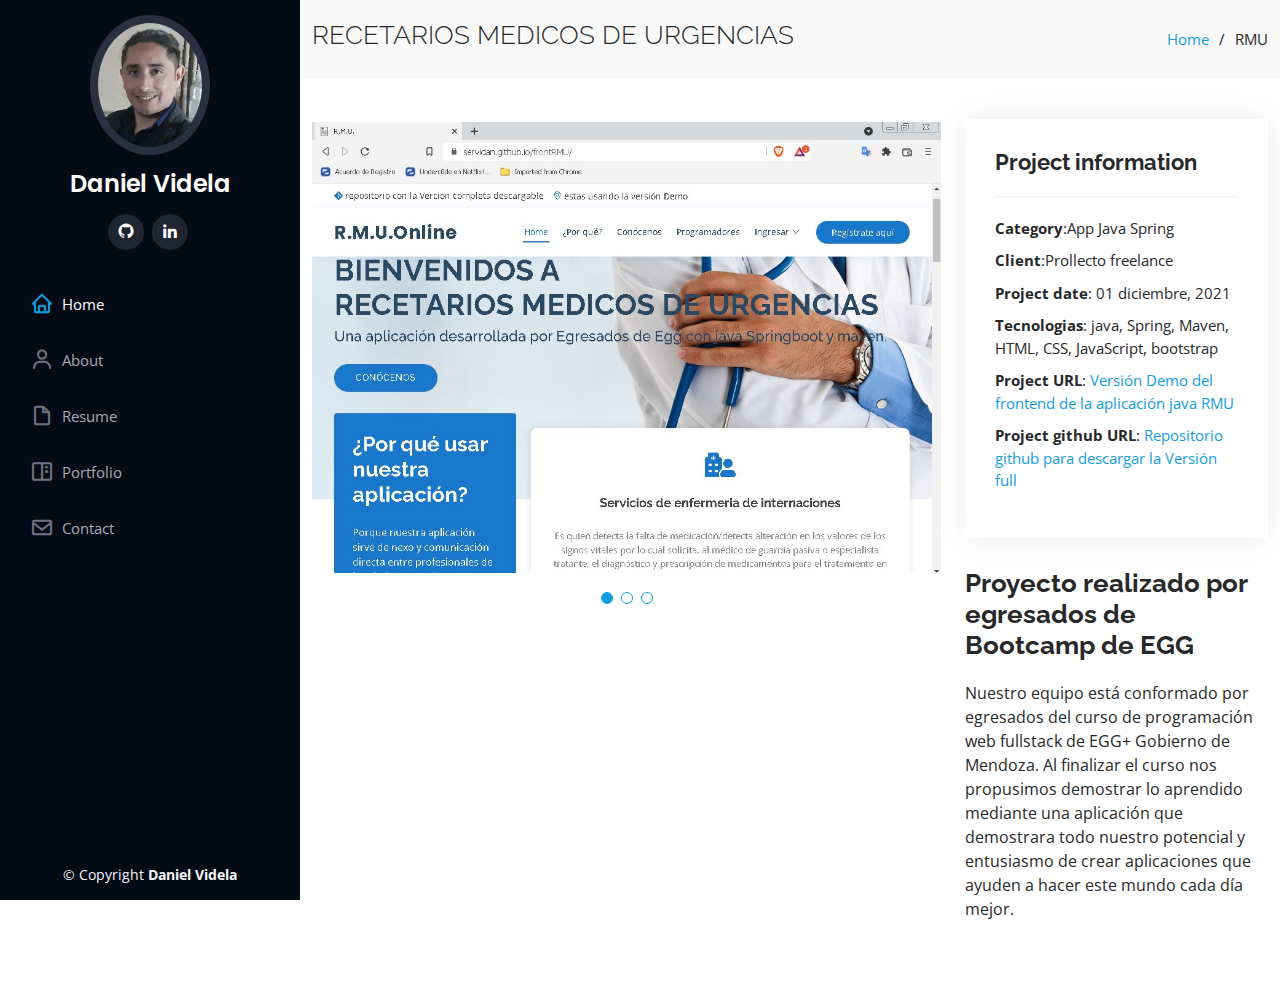
<file: docs/portfolio-details5.html>
<!DOCTYPE html>
<html lang="en">

<head>
  <meta charset="utf-8">
  <meta content="width=device-width, initial-scale=1.0" name="viewport">

  <title>RMU</title>
  <meta content="" name="description">
  <meta content="" name="keywords">

  <!-- Favicons -->
  <link href="assets/img/favicon.ico" rel="icon">
  <link href="assets/img/apple-touch-icon.png" rel="apple-touch-icon">

  <!-- Google Fonts -->
  <link href="https://fonts.googleapis.com/css?family=Open+Sans:300,300i,400,400i,600,600i,700,700i|Raleway:300,300i,400,400i,500,500i,600,600i,700,700i|Poppins:300,300i,400,400i,500,500i,600,600i,700,700i" rel="stylesheet">

  <!-- Vendor CSS Files -->
  <link href="assets/vendor/aos/aos.css" rel="stylesheet">
  <link href="assets/vendor/bootstrap/css/bootstrap.min.css" rel="stylesheet">
  <link href="assets/vendor/bootstrap-icons/bootstrap-icons.css" rel="stylesheet">
  <link href="assets/vendor/boxicons/css/boxicons.min.css" rel="stylesheet">
  <link href="assets/vendor/glightbox/css/glightbox.min.css" rel="stylesheet">
  <link href="assets/vendor/swiper/swiper-bundle.min.css" rel="stylesheet">

  <!-- Template Main CSS File -->
  <link href="assets/css/style.css" rel="stylesheet">

  <!-- =======================================================
  * Template Name: iPortfolio - v3.5.0
  * Template URL: https://bootstrapmade.com/iportfolio-bootstrap-portfolio-websites-template/
  * Author: BootstrapMade.com
  * License: https://bootstrapmade.com/license/
  ======================================================== -->
</head>

<body>

  <!-- ======= Mobile nav toggle button ======= -->
  <i class="bi bi-list mobile-nav-toggle d-xl-none"></i>

  <!-- ======= Header ======= -->
  <header id="header">
    <div class="d-flex flex-column">

      <div class="profile">
        <img src="assets/img/profile-img.jpg" alt="" class="img-fluid rounded-circle">
        <h1 class="text-light"><a href="index.html">Daniel Videla</a></h1>
        <div class="social-links mt-3 text-center">



          <a href="https://github.com/servidan" target="_blank" class="github"><i class="bx bxl-github"></i></a>
          <a href="https://www.linkedin.com/in/daniel-videla-fullstackdeveloper/" target="_blank" class="linkedin"><i class="bx bxl-linkedin"></i></a>
        </div>
      </div>

      <nav id="navbar" class="nav-menu navbar">
        <ul>
          <li><a href="index.html#hero" class="nav-link scrollto active"><i class="bx bx-home"></i> <span>Home</span></a></li>
          <li><a href="index.html#about" class="nav-link scrollto"><i class="bx bx-user"></i> <span>About</span></a></li>
          <li><a href="index.html#resume" class="nav-link scrollto"><i class="bx bx-file-blank"></i> <span>Resume</span></a></li>
          <li><a href="index.html#portfolio" class="nav-link scrollto"><i class="bx bx-book-content"></i> <span>Portfolio</span></a></li>
          <li><a href="index.html#contact" class="nav-link scrollto"><i class="bx bx-envelope"></i> <span>Contact</span></a></li>
        </ul>
      </nav><!-- .nav-menu -->
    </div>
  </header><!-- End Header -->

  <main id="main">

    <!-- ======= Breadcrumbs ======= -->
    <section id="breadcrumbs" class="breadcrumbs">
      <div class="container">

        <div class="d-flex justify-content-between align-items-center">
          <h2>RECETARIOS MEDICOS DE URGENCIAS</h2>
          <ol>
            <li><a href="index.html">Home</a></li>
            <li>RMU</li>
          </ol>
        </div>

      </div>
    </section><!-- End Breadcrumbs -->

    <!-- ======= Portfolio Details Section ======= -->
    <section id="portfolio-details" class="portfolio-details">
      <div class="container">

        <div class="row gy-4">

          <div class="col-lg-8">
            <div class="portfolio-details-slider swiper">
              <div class="swiper-wrapper align-items-center">

                <div class="swiper-slide">
                  <img src="assets/img/portfolio/RMU1.jpg" alt="RMU">
                </div>

                <div class="swiper-slide">
                  <img src="assets/img/portfolio/RMU2.jpg" alt="RMU">
                </div>

                <div class="swiper-slide">
                  <img src="assets/img/portfolio/RMU3.jpg" alt="RMU">
                </div>

              </div>
              <div class="swiper-pagination"></div>
            </div>
          </div>

          <div class="col-lg-4">
            <div class="portfolio-info">
              <h3>Project information</h3>
              <ul>
                <li><strong>Category</strong>:App Java Spring </li>
                <li><strong>Client</strong>:Prollecto freelance</li>
                <li><strong>Project date</strong>: 01 diciembre, 2021</li>
                <li><strong>Tecnologias</strong>: java, Spring, Maven, HTML, CSS, JavaScript, bootstrap</li>
                <li><strong>Project URL</strong>: <a target="_blank" href="https://servidan.github.io/frontRMU/">Versión Demo del frontend de la aplicación java RMU</a></li>
                <li><strong>Project github URL</strong>: <a target="_blank" href="https://github.com/PabloBarros0826/RMU/tree/main/receta">Repositorio github para descargar la Versión full</a></li>
              </ul>
            </div>
            <div class="portfolio-description">
              <h2>Proyecto realizado por egresados de Bootcamp de EGG </h2>
              <p>
            Nuestro equipo está conformado por egresados del curso de programación web fullstack de EGG+ Gobierno de Mendoza. Al finalizar el curso nos propusimos demostrar lo aprendido mediante una aplicación que demostrara todo nuestro potencial y entusiasmo de crear aplicaciones que ayuden a hacer este mundo cada día mejor.
              </p>
            </div>
          </div>

        </div>

      </div>
    </section><!-- End Portfolio Details Section -->

  </main><!-- End #main -->

  <!-- ======= Footer ======= -->
  <footer id="footer">
    <div class="container">
      <div class="copyright">
        &copy; Copyright <strong><span>Daniel Videla</span></strong>
      </div>
    </div>
  </footer><!-- End  Footer -->

  <a href="#" class="back-to-top d-flex align-items-center justify-content-center"><i class="bi bi-arrow-up-short"></i></a>

  <!-- Vendor JS Files -->
  <script src="assets/vendor/aos/aos.js"></script>
  <script src="assets/vendor/bootstrap/js/bootstrap.bundle.min.js"></script>
  <script src="assets/vendor/glightbox/js/glightbox.min.js"></script>
  <script src="assets/vendor/isotope-layout/isotope.pkgd.min.js"></script>
  <script src="assets/vendor/php-email-form/validate.js"></script>
  <script src="assets/vendor/purecounter/purecounter.js"></script>
  <script src="assets/vendor/swiper/swiper-bundle.min.js"></script>
  <script src="assets/vendor/typed.js/typed.min.js"></script>
  <script src="assets/vendor/waypoints/noframework.waypoints.js"></script>

  <!-- Template Main JS File -->
  <script src="assets/js/main.js"></script>

</body>

</html>
</file>
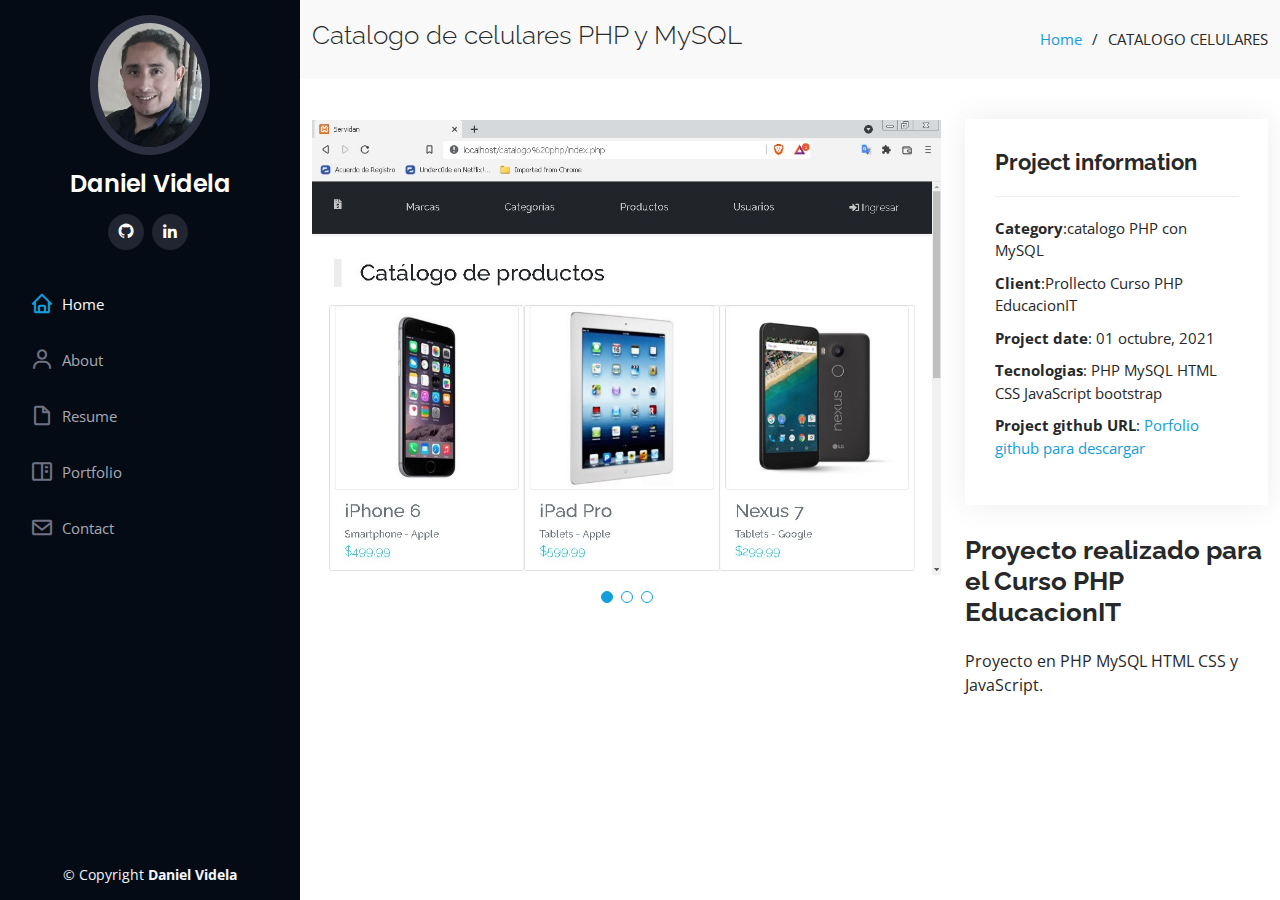
<file: docs/portfolio-details6.html>
<!DOCTYPE html>
<html lang="en">

<head>
  <meta charset="utf-8">
  <meta content="width=device-width, initial-scale=1.0" name="viewport">

  <title>Catalogo celulares</title>
  <meta content="" name="description">
  <meta content="" name="keywords">

  <!-- Favicons -->
  <link href="assets/img/favicon.ico" rel="icon">
  <link href="assets/img/apple-touch-icon.png" rel="apple-touch-icon">

  <!-- Google Fonts -->
  <link href="https://fonts.googleapis.com/css?family=Open+Sans:300,300i,400,400i,600,600i,700,700i|Raleway:300,300i,400,400i,500,500i,600,600i,700,700i|Poppins:300,300i,400,400i,500,500i,600,600i,700,700i" rel="stylesheet">

  <!-- Vendor CSS Files -->
  <link href="assets/vendor/aos/aos.css" rel="stylesheet">
  <link href="assets/vendor/bootstrap/css/bootstrap.min.css" rel="stylesheet">
  <link href="assets/vendor/bootstrap-icons/bootstrap-icons.css" rel="stylesheet">
  <link href="assets/vendor/boxicons/css/boxicons.min.css" rel="stylesheet">
  <link href="assets/vendor/glightbox/css/glightbox.min.css" rel="stylesheet">
  <link href="assets/vendor/swiper/swiper-bundle.min.css" rel="stylesheet">

  <!-- Template Main CSS File -->
  <link href="assets/css/style.css" rel="stylesheet">

  <!-- =======================================================
  * Template Name: iPortfolio - v3.5.0
  * Template URL: https://bootstrapmade.com/iportfolio-bootstrap-portfolio-websites-template/
  * Author: BootstrapMade.com
  * License: https://bootstrapmade.com/license/
  ======================================================== -->
</head>

<body>

  <!-- ======= Mobile nav toggle button ======= -->
  <i class="bi bi-list mobile-nav-toggle d-xl-none"></i>

  <!-- ======= Header ======= -->
  <header id="header">
    <div class="d-flex flex-column">

      <div class="profile">
        <img src="assets/img/profile-img.jpg" alt="" class="img-fluid rounded-circle">
        <h1 class="text-light"><a href="index.html">Daniel Videla</a></h1>
        <div class="social-links mt-3 text-center">



          <a href="https://github.com/servidan" target="_blank" class="github"><i class="bx bxl-github"></i></a>
          <a href="https://www.linkedin.com/in/daniel-videla-fullstackdeveloper/" target="_blank" class="linkedin"><i class="bx bxl-linkedin"></i></a>
        </div>
      </div>

      <nav id="navbar" class="nav-menu navbar">
        <ul>
          <li><a href="index.html#hero" class="nav-link scrollto active"><i class="bx bx-home"></i> <span>Home</span></a></li>
          <li><a href="index.html#about" class="nav-link scrollto"><i class="bx bx-user"></i> <span>About</span></a></li>
          <li><a href="index.html#resume" class="nav-link scrollto"><i class="bx bx-file-blank"></i> <span>Resume</span></a></li>
          <li><a href="index.html#portfolio" class="nav-link scrollto"><i class="bx bx-book-content"></i> <span>Portfolio</span></a></li>
          <li><a href="index.html#contact" class="nav-link scrollto"><i class="bx bx-envelope"></i> <span>Contact</span></a></li>
        </ul>
      </nav><!-- .nav-menu -->
    </div>
  </header><!-- End Header -->

  <main id="main">

    <!-- ======= Breadcrumbs ======= -->
    <section id="breadcrumbs" class="breadcrumbs">
      <div class="container">

        <div class="d-flex justify-content-between align-items-center">
          <h2>Catalogo de celulares PHP y MySQL</h2>
          <ol>
            <li><a href="index.html">Home</a></li>
            <li>CATALOGO CELULARES</li>
          </ol>
        </div>

      </div>
    </section><!-- End Breadcrumbs -->

    <!-- ======= Portfolio Details Section ======= -->
    <section id="portfolio-details" class="portfolio-details">
      <div class="container">

        <div class="row gy-4">

          <div class="col-lg-8">
            <div class="portfolio-details-slider swiper">
              <div class="swiper-wrapper align-items-center">

                <div class="swiper-slide">
                  <img src="assets/img/portfolio/c1.jpg" alt="">
                </div>

                <div class="swiper-slide">
                  <img src="assets/img/portfolio/c2.jpg" alt="">
                </div>

                <div class="swiper-slide">
                  <img src="assets/img/portfolio/c3.jpg" alt="">
                </div>

              </div>
              <div class="swiper-pagination"></div>
            </div>
          </div>

          <div class="col-lg-4">
            <div class="portfolio-info">
              <h3>Project information</h3>
              <ul>
                <li><strong>Category</strong>:catalogo PHP con MySQL</li>
                <li><strong>Client</strong>:Prollecto Curso PHP EducacionIT</li>
                <li><strong>Project date</strong>: 01 octubre, 2021</li>
                <li><strong>Tecnologias</strong>: PHP MySQL HTML CSS JavaScript bootstrap</li>

                <li><strong>Project github URL</strong>: <a target="_blank" href="https://github.com/servidan/catalogoPHP">Porfolio github para descargar</a></li>
              </ul>
            </div>
            <div class="portfolio-description">
              <h2>Proyecto realizado para el  Curso PHP EducacionIT  </h2>
              <p>
              Proyecto en PHP MySQL HTML CSS y JavaScript.
              </p>
            </div>
          </div>

        </div>

      </div>
    </section><!-- End Portfolio Details Section -->

  </main><!-- End #main -->

  <!-- ======= Footer ======= -->
  <footer id="footer">
    <div class="container">
      <div class="copyright">
        &copy; Copyright <strong><span>Daniel Videla</span></strong>
      </div>
    </div>
  </footer><!-- End  Footer -->

  <a href="#" class="back-to-top d-flex align-items-center justify-content-center"><i class="bi bi-arrow-up-short"></i></a>

  <!-- Vendor JS Files -->
  <script src="assets/vendor/aos/aos.js"></script>
  <script src="assets/vendor/bootstrap/js/bootstrap.bundle.min.js"></script>
  <script src="assets/vendor/glightbox/js/glightbox.min.js"></script>
  <script src="assets/vendor/isotope-layout/isotope.pkgd.min.js"></script>
  <script src="assets/vendor/php-email-form/validate.js"></script>
  <script src="assets/vendor/purecounter/purecounter.js"></script>
  <script src="assets/vendor/swiper/swiper-bundle.min.js"></script>
  <script src="assets/vendor/typed.js/typed.min.js"></script>
  <script src="assets/vendor/waypoints/noframework.waypoints.js"></script>

  <!-- Template Main JS File -->
  <script src="assets/js/main.js"></script>

</body>

</html>
</file>
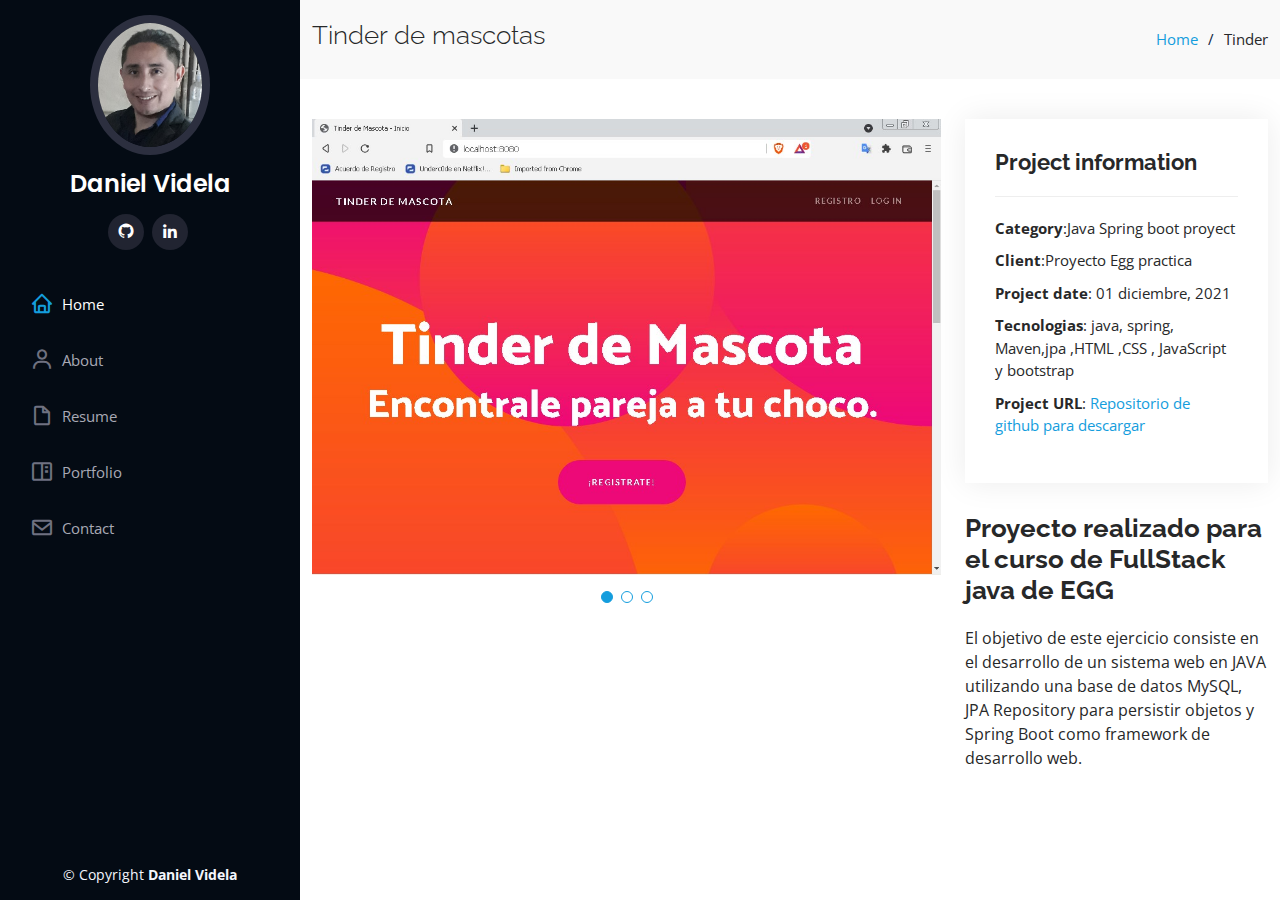
<file: docs/portfolio-details9.html>
<!DOCTYPE html>
<html lang="en">

<head>
  <meta charset="utf-8">
  <meta content="width=device-width, initial-scale=1.0" name="viewport">

  <title>Danisalsa</title>
  <meta content="" name="description">
  <meta content="" name="keywords">

  <!-- Favicons -->
  <link href="assets/img/favicon.ico" rel="icon">
  <link href="assets/img/apple-touch-icon.png" rel="apple-touch-icon">

  <!-- Google Fonts -->
  <link href="https://fonts.googleapis.com/css?family=Open+Sans:300,300i,400,400i,600,600i,700,700i|Raleway:300,300i,400,400i,500,500i,600,600i,700,700i|Poppins:300,300i,400,400i,500,500i,600,600i,700,700i" rel="stylesheet">

  <!-- Vendor CSS Files -->
  <link href="assets/vendor/aos/aos.css" rel="stylesheet">
  <link href="assets/vendor/bootstrap/css/bootstrap.min.css" rel="stylesheet">
  <link href="assets/vendor/bootstrap-icons/bootstrap-icons.css" rel="stylesheet">
  <link href="assets/vendor/boxicons/css/boxicons.min.css" rel="stylesheet">
  <link href="assets/vendor/glightbox/css/glightbox.min.css" rel="stylesheet">
  <link href="assets/vendor/swiper/swiper-bundle.min.css" rel="stylesheet">

  <!-- Template Main CSS File -->
  <link href="assets/css/style.css" rel="stylesheet">

  <!-- =======================================================
  * Template Name: iPortfolio - v3.5.0
  * Template URL: https://bootstrapmade.com/iportfolio-bootstrap-portfolio-websites-template/
  * Author: BootstrapMade.com
  * License: https://bootstrapmade.com/license/
  ======================================================== -->
</head>

<body>

  <!-- ======= Mobile nav toggle button ======= -->
  <i class="bi bi-list mobile-nav-toggle d-xl-none"></i>

  <!-- ======= Header ======= -->
  <header id="header">
    <div class="d-flex flex-column">

      <div class="profile">
        <img src="assets/img/profile-img.jpg" alt="" class="img-fluid rounded-circle">
        <h1 class="text-light"><a href="index.html">Daniel Videla</a></h1>
        <div class="social-links mt-3 text-center">



          <a href="https://github.com/servidan" target="_blank" class="github"><i class="bx bxl-github"></i></a>
          <a href="https://www.linkedin.com/in/daniel-videla-fullstackdeveloper/" target="_blank" class="linkedin"><i class="bx bxl-linkedin"></i></a>
        </div>
      </div>

      <nav id="navbar" class="nav-menu navbar">
        <ul>
          <li><a href="index.html#hero" class="nav-link scrollto active"><i class="bx bx-home"></i> <span>Home</span></a></li>
          <li><a href="index.html#about" class="nav-link scrollto"><i class="bx bx-user"></i> <span>About</span></a></li>
          <li><a href="index.html#resume" class="nav-link scrollto"><i class="bx bx-file-blank"></i> <span>Resume</span></a></li>
          <li><a href="index.html#portfolio" class="nav-link scrollto"><i class="bx bx-book-content"></i> <span>Portfolio</span></a></li>
          <li><a href="index.html#contact" class="nav-link scrollto"><i class="bx bx-envelope"></i> <span>Contact</span></a></li>
        </ul>
      </nav><!-- .nav-menu -->
    </div>
  </header><!-- End Header -->

  <main id="main">

    <!-- ======= Breadcrumbs ======= -->
    <section id="breadcrumbs" class="breadcrumbs">
      <div class="container">

        <div class="d-flex justify-content-between align-items-center">
          <h2>Tinder de mascotas</h2>
          <ol>
            <li><a href="index.html">Home</a></li>
            <li>Tinder</li>
          </ol>
        </div>

      </div>
    </section><!-- End Breadcrumbs -->

    <!-- ======= Portfolio Details Section ======= -->
    <section id="portfolio-details" class="portfolio-details">
      <div class="container">

        <div class="row gy-4">

          <div class="col-lg-8">
            <div class="portfolio-details-slider swiper">
              <div class="swiper-wrapper align-items-center">

                <div class="swiper-slide">
                  <img src="assets/img/portfolio/tm1.jpg" alt="tinder mascotas">
                </div>

                <div class="swiper-slide">
                  <img src="assets/img/portfolio/tm2.jpg" alt="tinder mascotas2">
                </div>

                <div class="swiper-slide">
                  <img src="assets/img/portfolio/tm3.jpg" alt="tinder mascotas3">
                </div>

              </div>
              <div class="swiper-pagination"></div>
            </div>
          </div>

          <div class="col-lg-4">
            <div class="portfolio-info">
              <h3>Project information</h3>
              <ul>
                <li><strong>Category</strong>:Java Spring boot proyect</li>
                <li><strong>Client</strong>:Proyecto Egg practica </li>
                <li><strong>Project date</strong>: 01 diciembre, 2021</li>
                <li><strong>Tecnologias</strong>: java, spring, Maven,jpa ,HTML ,CSS , JavaScript y bootstrap</li>
                <li><strong>Project URL</strong>: <a target="_blank" href="https://github.com/servidan/TinderMascotas">Repositorio de github para descargar</a></li>

              </ul>
            </div>
            <div class="portfolio-description">
              <h2>Proyecto realizado para el curso de FullStack java de EGG</h2>
              <p>
                El objetivo de este ejercicio consiste en el desarrollo de un sistema web en JAVA utilizando una base de datos MySQL, JPA Repository para persistir objetos y Spring Boot como framework de desarrollo web.

              </p>
            </div>
          </div>

        </div>

      </div>
    </section><!-- End Portfolio Details Section -->

  </main><!-- End #main -->

  <!-- ======= Footer ======= -->
  <footer id="footer">
    <div class="container">
      <div class="copyright">
        &copy; Copyright <strong><span>Daniel Videla</span></strong>
      </div>
    </div>
  </footer><!-- End  Footer -->

  <a href="#" class="back-to-top d-flex align-items-center justify-content-center"><i class="bi bi-arrow-up-short"></i></a>

  <!-- Vendor JS Files -->
  <script src="assets/vendor/aos/aos.js"></script>
  <script src="assets/vendor/bootstrap/js/bootstrap.bundle.min.js"></script>
  <script src="assets/vendor/glightbox/js/glightbox.min.js"></script>
  <script src="assets/vendor/isotope-layout/isotope.pkgd.min.js"></script>
  <script src="assets/vendor/php-email-form/validate.js"></script>
  <script src="assets/vendor/purecounter/purecounter.js"></script>
  <script src="assets/vendor/swiper/swiper-bundle.min.js"></script>
  <script src="assets/vendor/typed.js/typed.min.js"></script>
  <script src="assets/vendor/waypoints/noframework.waypoints.js"></script>

  <!-- Template Main JS File -->
  <script src="assets/js/main.js"></script>

</body>

</html>
</file>
<file: docs/assets/css/style.css>
/**
* Template Name: iPortfolio - v3.5.0
* Template URL: https://bootstrapmade.com/iportfolio-bootstrap-portfolio-websites-template/
* Author: BootstrapMade.com
* License: https://bootstrapmade.com/license/
*/

/*--------------------------------------------------------------
# General
--------------------------------------------------------------*/
body {
  font-family: "Open Sans", sans-serif;
  color: #272829;
}

a {
  color: #149ddd;
  text-decoration: none;
}

a:hover {
  color: #37b3ed;
  text-decoration: none;
}

h1, h2, h3, h4, h5, h6 {
  font-family: "Raleway", sans-serif;
}

/*--------------------------------------------------------------
# Back to top button
--------------------------------------------------------------*/
.back-to-top {
  position: fixed;
  visibility: hidden;
  opacity: 0;
  right: 15px;
  bottom: 15px;
  z-index: 996;
  background: #149ddd;
  width: 40px;
  height: 40px;
  border-radius: 50px;
  transition: all 0.4s;
}
.back-to-top i {
  font-size: 28px;
  color: #fff;
  line-height: 0;
}
.back-to-top:hover {
  background: #2eafec;
  color: #fff;
}
.back-to-top.active {
  visibility: visible;
  opacity: 1;
}

/*--------------------------------------------------------------
# Header
--------------------------------------------------------------*/
#header {
  position: fixed;
  top: 0;
  left: 0;
  bottom: 0;
  width: 300px;
  transition: all ease-in-out 0.5s;
  z-index: 9997;
  transition: all 0.5s;
  padding: 0 15px;
  background: #040b14;
  overflow-y: auto;
}
#header .profile img {
  margin: 15px auto;
  display: block;
  width: 120px;
  border: 8px solid #2c2f3f;
}
#header .profile h1 {
  font-size: 24px;
  margin: 0;
  padding: 0;
  font-weight: 600;
  -moz-text-align-last: center;
  text-align-last: center;
  font-family: "Poppins", sans-serif;
}
#header .profile h1 a, #header .profile h1 a:hover {
  color: #fff;
  text-decoration: none;
}
#header .profile .social-links a {
  font-size: 18px;
  display: inline-block;
  background: #212431;
  color: #fff;
  line-height: 1;
  padding: 8px 0;
  margin-right: 4px;
  border-radius: 50%;
  text-align: center;
  width: 36px;
  height: 36px;
  transition: 0.3s;
}
#header .profile .social-links a:hover {
  background: #149ddd;
  color: #fff;
  text-decoration: none;
}

#main {
  margin-left: 300px;
}

@media (max-width: 1199px) {
  #header {
    left: -300px;
  }

  #main {
    margin-left: 0;
  }
}
/*--------------------------------------------------------------
# Navigation Menu
--------------------------------------------------------------*/
/* Desktop Navigation */
.nav-menu {
  padding: 30px 0 0 0;
}
.nav-menu * {
  margin: 0;
  padding: 0;
  list-style: none;
}
.nav-menu > ul > li {
  position: relative;
  white-space: nowrap;
}
.nav-menu a, .nav-menu a:focus {
  display: flex;
  align-items: center;
  color: #a8a9b4;
  padding: 12px 15px;
  margin-bottom: 8px;
  transition: 0.3s;
  font-size: 15px;
}
.nav-menu a i, .nav-menu a:focus i {
  font-size: 24px;
  padding-right: 8px;
  color: #6f7180;
}
.nav-menu a:hover, .nav-menu .active, .nav-menu .active:focus, .nav-menu li:hover > a {
  text-decoration: none;
  color: #fff;
}
.nav-menu a:hover i, .nav-menu .active i, .nav-menu .active:focus i, .nav-menu li:hover > a i {
  color: #149ddd;
}

/* Mobile Navigation */
.mobile-nav-toggle {
  position: fixed;
  right: 15px;
  top: 15px;
  z-index: 9998;
  border: 0;
  font-size: 24px;
  transition: all 0.4s;
  outline: none !important;
  background-color: #149ddd;
  color: #fff;
  width: 40px;
  height: 40px;
  display: inline-flex;
  align-items: center;
  justify-content: center;
  line-height: 0;
  border-radius: 50px;
  cursor: pointer;
}

.mobile-nav-active {
  overflow: hidden;
}
.mobile-nav-active #header {
  left: 0;
}

/*--------------------------------------------------------------
# Hero Section
--------------------------------------------------------------*/
#hero {
  width: 100%;
  height: 100vh;
  background: url("../img/hero-bg.jpg") top center;
  background-size: cover;
}
#hero:before {
  content: "";
  background: rgba(5, 13, 24, 0.3);
  position: absolute;
  bottom: 0;
  top: 0;
  left: 0;
  right: 0;
  z-index: 1;
}
#hero .hero-container {
  position: relative;
  z-index: 2;
  min-width: 300px;
}
#hero h1 {
  margin: 0 0 10px 0;
  font-size: 64px;
  font-weight: 700;
  line-height: 56px;
  color: #fff;
}
#hero p {
  color: #fff;
  margin-bottom: 50px;
  font-size: 26px;
  font-family: "Poppins", sans-serif;
}
#hero p span {
  color: #fff;
  padding-bottom: 4px;
  letter-spacing: 1px;
  border-bottom: 3px solid #149ddd;
}
@media (min-width: 1024px) {
  #hero {
    background-attachment: fixed;
  }
}
@media (max-width: 768px) {
  #hero h1 {
    font-size: 28px;
    line-height: 36px;
  }
  #hero h2 {
    font-size: 18px;
    line-height: 24px;
    margin-bottom: 30px;
  }
}

/*--------------------------------------------------------------
# Sections General
--------------------------------------------------------------*/
section {
  padding: 60px 0;
  overflow: hidden;
}

.section-bg {
  background: #f5f8fd;
}

.section-title {
  padding-bottom: 30px;
}
.section-title h2 {
  font-size: 32px;
  font-weight: bold;
  margin-bottom: 20px;
  padding-bottom: 20px;
  position: relative;
  color: #173b6c;
}
.section-title h2::after {
  content: "";
  position: absolute;
  display: block;
  width: 50px;
  height: 3px;
  background: #149ddd;
  bottom: 0;
  left: 0;
}
.section-title p {
  margin-bottom: 0;
}

/*--------------------------------------------------------------
# About
--------------------------------------------------------------*/
.about .content h3 {
  font-weight: 700;
  font-size: 26px;
  color: #173b6c;
}
.about .content ul {
  list-style: none;
  padding: 0;
}
.about .content ul li {
  margin-bottom: 20px;
  display: flex;
  align-items: center;
}
.about .content ul strong {
  margin-right: 10px;
}
.about .content ul i {
  font-size: 16px;
  margin-right: 5px;
  color: #149ddd;
  line-height: 0;
}
.about .content p:last-child {
  margin-bottom: 0;
}

/*--------------------------------------------------------------

# Akills
--------------------------------------------------------------*/




/*--------------------------------------------------------------
# Resume
--------------------------------------------------------------*/
.resume .resume-title {
  font-size: 26px;
  font-weight: 700;
  margin-top: 20px;
  margin-bottom: 20px;
  color: #050d18;
}
.resume .resume-item {
  padding: 0 0 20px 20px;
  margin-top: -2px;
  border-left: 2px solid #1f5297;
  position: relative;
}
.resume .resume-item h4 {
  line-height: 18px;
  font-size: 18px;
  font-weight: 600;
  text-transform: uppercase;
  font-family: "Poppins", sans-serif;
  color: #050d18;
  margin-bottom: 10px;
}
.resume .resume-item h5 {
  font-size: 16px;
  background: #e4edf9;
  padding: 5px 15px;
  display: inline-block;
  font-weight: 600;
  margin-bottom: 10px;
}
.resume .resume-item ul {
  padding-left: 20px;
}
.resume .resume-item ul li {
  padding-bottom: 10px;
}
.resume .resume-item:last-child {
  padding-bottom: 0;
}
.resume .resume-item::before {
  content: "";
  position: absolute;
  width: 16px;
  height: 16px;
  border-radius: 50px;
  left: -9px;
  top: 0;
  background: #fff;
  border: 2px solid #1f5297;
}

/*--------------------------------------------------------------
# Portfolio
--------------------------------------------------------------*/
.portfolio .portfolio-item {
  margin-bottom: 30px;
}
.portfolio #portfolio-flters {
  padding: 0;
  margin: 0 auto 35px auto;
  list-style: none;
  text-align: center;
  background: #fff;
  border-radius: 50px;
  padding: 2px 15px;
}
.portfolio #portfolio-flters li {
  cursor: pointer;
  display: inline-block;
  padding: 10px 15px 8px 15px;
  font-size: 14px;
  font-weight: 600;
  line-height: 1;
  text-transform: uppercase;
  color: #272829;
  margin-bottom: 5px;
  transition: all 0.3s ease-in-out;
}
.portfolio #portfolio-flters li:hover, .portfolio #portfolio-flters li.filter-active {
  color: #149ddd;
}
.portfolio #portfolio-flters li:last-child {
  margin-right: 0;
}
.portfolio .portfolio-wrap {
  transition: 0.3s;
  position: relative;
  overflow: hidden;
  z-index: 1;
}
.portfolio .portfolio-wrap::before {
  content: "";
  background: rgba(255, 255, 255, 0.5);
  position: absolute;
  left: 0;
  right: 0;
  top: 0;
  bottom: 0;
  transition: all ease-in-out 0.3s;
  z-index: 2;
  opacity: 0;
}
.portfolio .portfolio-wrap .portfolio-links {
  opacity: 1;
  left: 0;
  right: 0;
  bottom: -60px;
  z-index: 3;
  position: absolute;
  transition: all ease-in-out 0.3s;
  display: flex;
  justify-content: center;
}
.portfolio .portfolio-wrap .portfolio-links a {
  color: #fff;
  font-size: 28px;
  text-align: center;
  background: rgba(20, 157, 221, 0.75);
  transition: 0.3s;
  width: 50%;
}
.portfolio .portfolio-wrap .portfolio-links a:hover {
  background: rgba(20, 157, 221, 0.95);
}
.portfolio .portfolio-wrap .portfolio-links a + a {
  border-left: 1px solid #37b3ed;
}
.portfolio .portfolio-wrap:hover::before {
  top: 0;
  left: 0;
  right: 0;
  bottom: 0;
  opacity: 1;
}
.portfolio .portfolio-wrap:hover .portfolio-links {
  opacity: 1;
  bottom: 0;
}

/*--------------------------------------------------------------
# Portfolio Details
--------------------------------------------------------------*/
.portfolio-details {
  padding-top: 40px;
}
.portfolio-details .portfolio-details-slider img {
  width: 100%;
}
.portfolio-details .portfolio-details-slider .swiper-pagination {
  margin-top: 20px;
  position: relative;
}
.portfolio-details .portfolio-details-slider .swiper-pagination .swiper-pagination-bullet {
  width: 12px;
  height: 12px;
  background-color: #fff;
  opacity: 1;
  border: 1px solid #149ddd;
}
.portfolio-details .portfolio-details-slider .swiper-pagination .swiper-pagination-bullet-active {
  background-color: #149ddd;
}
.portfolio-details .portfolio-info {
  padding: 30px;
  box-shadow: 0px 0 30px rgba(5, 13, 24, 0.08);
}
.portfolio-details .portfolio-info h3 {
  font-size: 22px;
  font-weight: 700;
  margin-bottom: 20px;
  padding-bottom: 20px;
  border-bottom: 1px solid #eee;
}
.portfolio-details .portfolio-info ul {
  list-style: none;
  padding: 0;
  font-size: 15px;
}
.portfolio-details .portfolio-info ul li + li {
  margin-top: 10px;
}
.portfolio-details .portfolio-description {
  padding-top: 30px;
}
.portfolio-details .portfolio-description h2 {
  font-size: 26px;
  font-weight: 700;
  margin-bottom: 20px;
}
.portfolio-details .portfolio-description p {
  padding: 0;
}

/*--------------------------------------------------------------
# Services
--------------------------------------------------------------*/
.services .icon-box {
  margin-bottom: 20px;
}
.services .icon {
  float: left;
  display: flex;
  align-items: center;
  justify-content: center;
  width: 54px;
  height: 54px;
  background: #149ddd;
  border-radius: 50%;
  transition: 0.5s;
  border: 1px solid #149ddd;
}
.services .icon i {
  color: #fff;
  font-size: 24px;
  line-height: 0;
}
.services .icon-box:hover .icon {
  background: #fff;
}
.services .icon-box:hover .icon i {
  color: #149ddd;
}
.services .title {
  margin-left: 80px;
  font-weight: 700;
  margin-bottom: 15px;
  font-size: 18px;
}
.services .title a {
  color: #343a40;
}
.services .title a:hover {
  color: #149ddd;
}
.services .description {
  margin-left: 80px;
  line-height: 24px;
  font-size: 14px;
}

/*--------------------------------------------------------------
# Testimonials
--------------------------------------------------------------*/
.testimonials .testimonials-carousel, .testimonials .testimonials-slider {
  overflow: hidden;
}
.testimonials .testimonial-item {
  box-sizing: content-box;
  text-align: center;
  min-height: 320px;
}
.testimonials .testimonial-item .testimonial-img {
  width: 90px;
  border-radius: 50%;
  margin: 0 auto;
}
.testimonials .testimonial-item h3 {
  font-size: 18px;
  font-weight: bold;
  margin: 10px 0 5px 0;
  color: #111;
}
.testimonials .testimonial-item h4 {
  font-size: 14px;
  color: #999;
  margin: 0;
}
.testimonials .testimonial-item .quote-icon-left, .testimonials .testimonial-item .quote-icon-right {
  color: #c3e8fa;
  font-size: 26px;
}
.testimonials .testimonial-item .quote-icon-left {
  display: inline-block;
  left: -5px;
  position: relative;
}
.testimonials .testimonial-item .quote-icon-right {
  display: inline-block;
  right: -5px;
  position: relative;
  top: 10px;
}
.testimonials .testimonial-item p {
  font-style: italic;
  margin: 0 15px 15px 15px;
  padding: 20px;
  background: #fff;
  position: relative;
  margin-bottom: 35px;
  border-radius: 6px;
  box-shadow: 0px 2px 15px rgba(0, 0, 0, 0.1);
}
.testimonials .testimonial-item p::after {
  content: "";
  width: 0;
  height: 0;
  border-top: 20px solid #fff;
  border-right: 20px solid transparent;
  border-left: 20px solid transparent;
  position: absolute;
  bottom: -20px;
  left: calc(50% - 20px);
}
.testimonials .swiper-pagination {
  margin-top: 20px;
  position: relative;
}
.testimonials .swiper-pagination .swiper-pagination-bullet {
  width: 12px;
  height: 12px;
  background-color: #fff;
  opacity: 1;
  border: 1px solid #149ddd;
}
.testimonials .swiper-pagination .swiper-pagination-bullet-active {
  background-color: #149ddd;
}

/*--------------------------------------------------------------
# Contact
--------------------------------------------------------------*/
.contact {
  padding-bottom: 130px;
}
.contact .info {
  padding: 30px;
  background: #fff;
  width: 100%;
  box-shadow: 0 0 24px 0 rgba(0, 0, 0, 0.12);
}
.contact .info i {
  font-size: 20px;
  color: #149ddd;
  float: left;
  width: 44px;
  height: 44px;
  background: #dff3fc;
  display: flex;
  justify-content: center;
  align-items: center;
  border-radius: 50px;
  transition: all 0.3s ease-in-out;
}
.contact .info h4 {
  padding: 0 0 0 60px;
  font-size: 22px;
  font-weight: 600;
  margin-bottom: 5px;
  color: #050d18;
}
.contact .info p {
  padding: 0 0 10px 60px;
  margin-bottom: 20px;
  font-size: 14px;
  color: #173b6c;
}
.contact .info .email p {
  padding-top: 5px;
}
.contact .info .social-links {
  padding-left: 60px;
}
.contact .info .social-links a {
  font-size: 18px;
  display: inline-block;
  background: #333;
  color: #fff;
  line-height: 1;
  padding: 8px 0;
  border-radius: 50%;
  text-align: center;
  width: 36px;
  height: 36px;
  transition: 0.3s;
  margin-right: 10px;
}
.contact .info .social-links a:hover {
  background: #149ddd;
  color: #fff;
}
.contact .info .email:hover i, .contact .info .address:hover i, .contact .info .phone:hover i {
  background: #149ddd;
  color: #fff;
}
.contact .php-email-form {
  width: 100%;
  padding: 30px;
  background: #fff;
  box-shadow: 0 0 24px 0 rgba(0, 0, 0, 0.12);
}
.contact .php-email-form .form-group {
  padding-bottom: 8px;
}
.contact .php-email-form .validate {
  display: none;
  color: red;
  margin: 0 0 15px 0;
  font-weight: 400;
  font-size: 13px;
}
.contact .php-email-form .error-message {
  display: none;
  color: #fff;
  background: #ed3c0d;
  text-align: left;
  padding: 15px;
  font-weight: 600;
}
.contact .php-email-form .error-message br + br {
  margin-top: 25px;
}
.contact .php-email-form .sent-message {
  display: none;
  color: #fff;
  background: #18d26e;
  text-align: center;
  padding: 15px;
  font-weight: 600;
}
.contact .php-email-form .loading {
  display: none;
  background: #fff;
  text-align: center;
  padding: 15px;
}
.contact .php-email-form .loading:before {
  content: "";
  display: inline-block;
  border-radius: 50%;
  width: 24px;
  height: 24px;
  margin: 0 10px -6px 0;
  border: 3px solid #18d26e;
  border-top-color: #eee;
  -webkit-animation: animate-loading 1s linear infinite;
  animation: animate-loading 1s linear infinite;
}
.contact .php-email-form .form-group {
  margin-bottom: 15px;
}
.contact .php-email-form label {
  padding-bottom: 8px;
}
.contact .php-email-form input, .contact .php-email-form textarea {
  border-radius: 0;
  box-shadow: none;
  font-size: 14px;
}
.contact .php-email-form input {
  height: 44px;
}
.contact .php-email-form textarea {
  padding: 10px 15px;
}
.contact .php-email-form button[type=submit] {
  background: #149ddd;
  border: 0;
  padding: 10px 24px;
  color: #fff;
  transition: 0.4s;
  border-radius: 4px;
}
.contact .php-email-form button[type=submit]:hover {
  background: #37b3ed;
}
@-webkit-keyframes animate-loading {
  0% {
    transform: rotate(0deg);
  }
  100% {
    transform: rotate(360deg);
  }
}
@keyframes animate-loading {
  0% {
    transform: rotate(0deg);
  }
  100% {
    transform: rotate(360deg);
  }
}

/*--------------------------------------------------------------
# Breadcrumbs
--------------------------------------------------------------*/
.breadcrumbs {
  padding: 20px 0;
  background: #f9f9f9;
}
.breadcrumbs h2 {
  font-size: 26px;
  font-weight: 300;
}
.breadcrumbs ol {
  display: flex;
  flex-wrap: wrap;
  list-style: none;
  padding: 0;
  margin: 0;
  font-size: 15px;
}
.breadcrumbs ol li + li {
  padding-left: 10px;
}
.breadcrumbs ol li + li::before {
  display: inline-block;
  padding-right: 10px;
  color: #0e2442;
  content: "/";
}
@media (max-width: 768px) {
  .breadcrumbs .d-flex {
    display: block !important;
  }
  .breadcrumbs ol {
    display: block;
  }
  .breadcrumbs ol li {
    display: inline-block;
  }
}

/*--------------------------------------------------------------
# Footer
--------------------------------------------------------------*/
#footer {
  padding: 15px;
  color: #f4f6fd;
  font-size: 14px;
  position: fixed;
  left: 0;
  bottom: 0;
  width: 300px;
  z-index: 9999;
  background: #040b14;
}
#footer .copyright {
  text-align: center;
}
#footer .credits {
  padding-top: 5px;
  text-align: center;
  font-size: 13px;
  color: #eaebf0;
}
@media (max-width: 1199px) {
  #footer {
    position: static;
    width: auto;
    padding-right: 20px 15px;
  }
}
</file>
